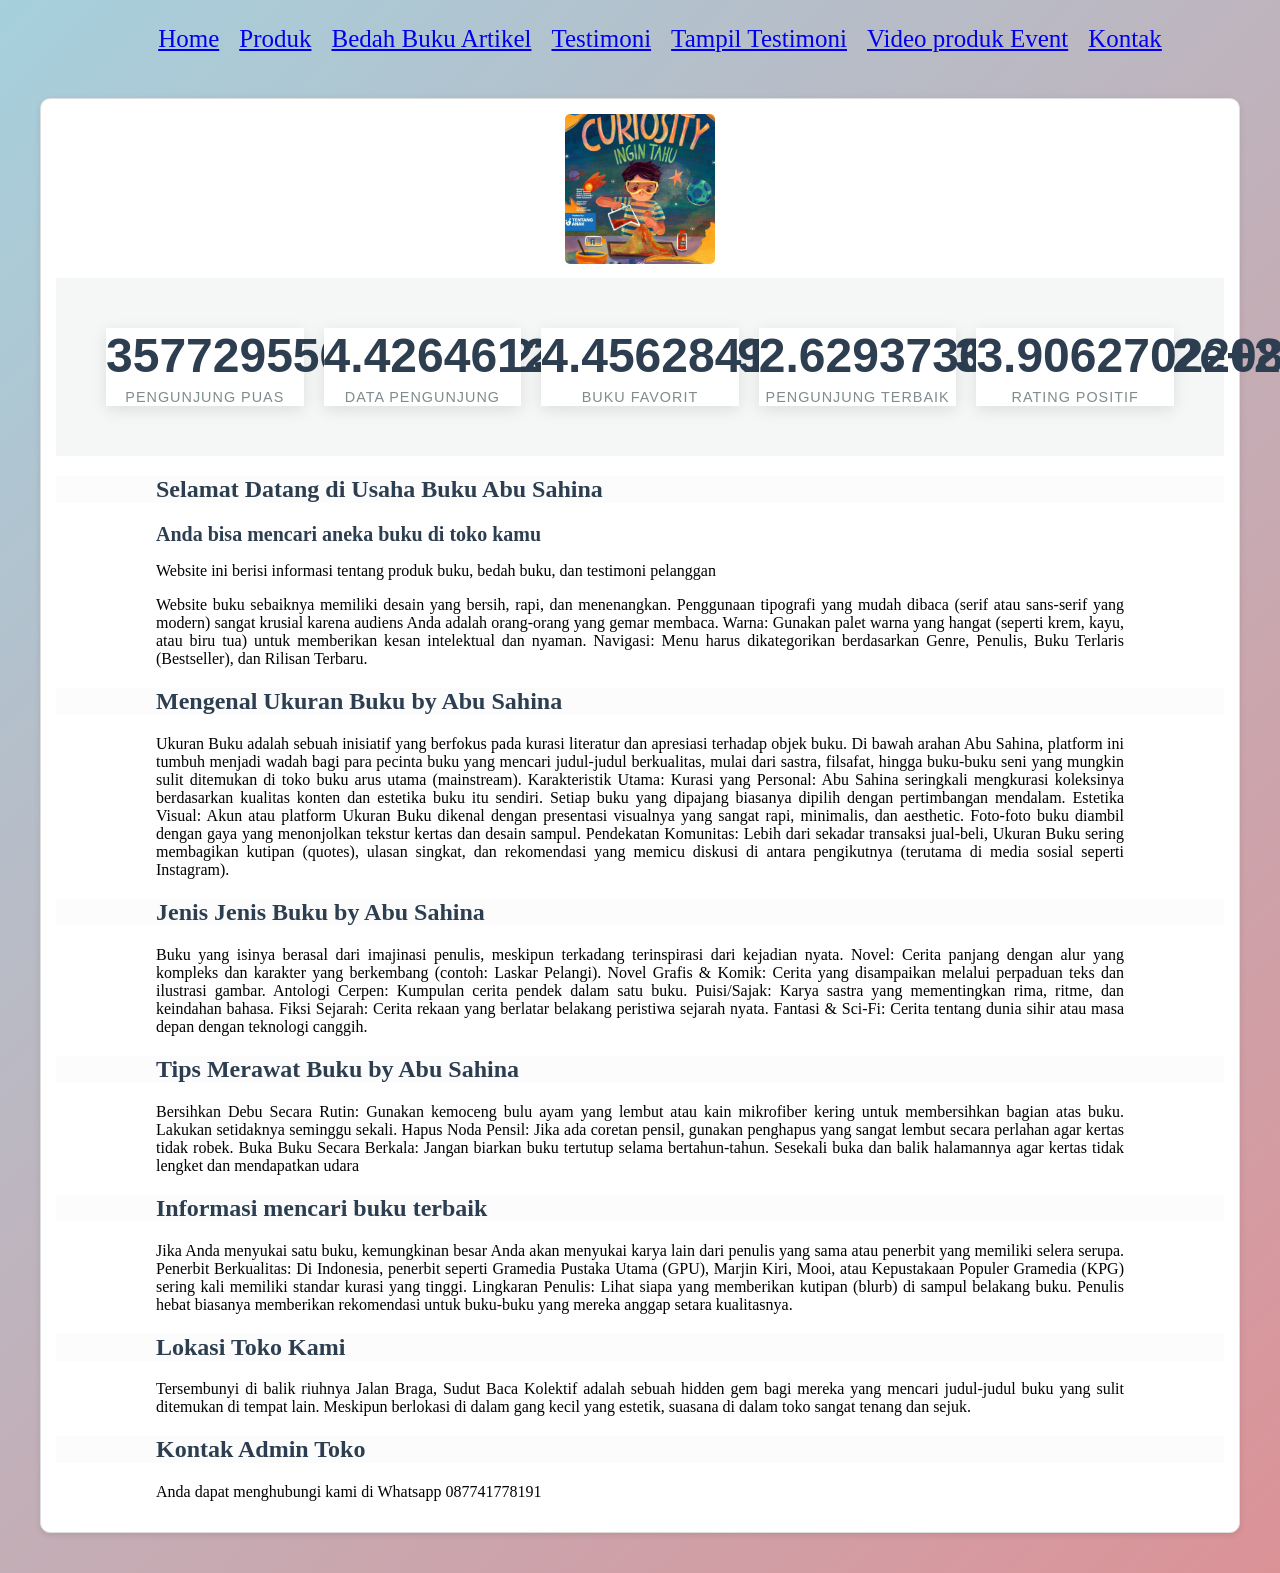
<file: index.html>
<!DOCTYPE html>
<html lang="id">
<head>
  <meta charset="UTF-8">
  <meta name="viewport" content="width=device-width, initial-scale=1.0">
  <title>Profile Usaha Buku Abu Sahina</title>
  <link rel="stylesheet" href="style.css"/>
   <nav class="navbar">
  <ul>
    <li><a href="index.html">Home</a></li>
    <li><a href="produk.html">Produk</a></li>
    <li><a href="Bedah Buku Artikel.html">Bedah Buku Artikel</a></li>
     <li><a href="Testimoni.html">Testimoni</a></li>
      <li><a href="Tampil Testimoni.html">Tampil Testimoni</a></li>
      <li><a href="Video Produk Event.html">Video produk Event</a></li>
      <li><a href="Kontak.html">Kontak</a></li>
  </nav>
</head>
</body>
    <section class="daftar-produk">
  <div class="produk">
  <img src="Image/gambar umum.jpg">  
    </body>

     
 <div class="container">
  <div class="stat-card">
    <span class="counter" data-target="80088706686468970879">0</span>
    <span class="label">Pengunjung Puas</span>
  </div>

  <div class="stat-card">
    <span class="counter" data-target="9909987766543211223345677">0</span>
    <span class="label">Data Pengunjung</span>
  </div>

  <div class="stat-card">
    <span class="counter" data-target="997675554644498989797686">0</span>
    <span class="label">Buku Favorit</span>
  </div>

  <div class="stat-card">
    <span class="counter" data-target="58866574664553422442353465668">0</span>
    <span class="label">Pengunjung Terbaik</span>
  </div>

  <div class="stat-card">
    <span class="counter" data-target="887788686557646464454647575">0</span>
    <span class="label">Rating Positif</span>
  </div>
</div>
<script>
  const counters = document.querySelectorAll('.counter');
  
  counters.forEach(counter => {
    const updateCount = () => {
      const target = +counter.getAttribute('data-target');
      const count = +counter.innerText;
      
      // Mengatur durasi animasi agar halus
      const speed = 150; 
      const increment = target / speed;

      if (count < target) {
        counter.innerText = Math.ceil(count + increment);
        setTimeout(updateCount, 15);
      } else {
        counter.innerText = target;
      }
    };

    updateCount();
  });
</script>

    <h1>Selamat Datang di Usaha Buku Abu Sahina</h1>
    <h2>Anda bisa mencari aneka buku di toko kamu</h2>
    <p>Website ini berisi informasi tentang produk buku, bedah
buku, dan testimoni pelanggan</p>
<p>Website buku sebaiknya memiliki desain yang bersih, rapi, dan menenangkan. Penggunaan tipografi yang mudah dibaca (serif atau sans-serif yang modern) sangat krusial karena audiens Anda adalah orang-orang yang gemar membaca.
Warna: Gunakan palet warna yang hangat (seperti krem, kayu, atau biru tua) untuk memberikan kesan intelektual dan nyaman.
Navigasi: Menu harus dikategorikan berdasarkan Genre, Penulis, Buku Terlaris (Bestseller), dan Rilisan Terbaru.</p>

<h1>Mengenal Ukuran Buku by Abu Sahina</h1>
<p>Ukuran Buku adalah sebuah inisiatif yang berfokus pada kurasi literatur dan apresiasi terhadap objek buku. Di bawah arahan Abu Sahina, platform ini tumbuh menjadi wadah bagi para pecinta buku yang mencari judul-judul berkualitas, mulai dari sastra, filsafat, hingga buku-buku seni yang mungkin sulit ditemukan di toko buku arus utama (mainstream).
Karakteristik Utama:
Kurasi yang Personal: Abu Sahina seringkali mengkurasi koleksinya berdasarkan kualitas konten dan estetika buku itu sendiri. Setiap buku yang dipajang biasanya dipilih dengan pertimbangan mendalam.
Estetika Visual: Akun atau platform Ukuran Buku dikenal dengan presentasi visualnya yang sangat rapi, minimalis, dan aesthetic. Foto-foto buku diambil dengan gaya yang menonjolkan tekstur kertas dan desain sampul.
Pendekatan Komunitas: Lebih dari sekadar transaksi jual-beli, Ukuran Buku sering membagikan kutipan (quotes), ulasan singkat, dan rekomendasi yang memicu diskusi di antara pengikutnya (terutama di media sosial seperti Instagram).</p>
<h1>Jenis Jenis Buku by Abu Sahina</h1>
<p>Buku yang isinya berasal dari imajinasi penulis, meskipun terkadang terinspirasi dari kejadian nyata.
Novel: Cerita panjang dengan alur yang kompleks dan karakter yang berkembang (contoh: Laskar Pelangi).
Novel Grafis & Komik: Cerita yang disampaikan melalui perpaduan teks dan ilustrasi gambar.
Antologi Cerpen: Kumpulan cerita pendek dalam satu buku.
Puisi/Sajak: Karya sastra yang mementingkan rima, ritme, dan keindahan bahasa.
Fiksi Sejarah: Cerita rekaan yang berlatar belakang peristiwa sejarah nyata.
Fantasi & Sci-Fi: Cerita tentang dunia sihir atau masa depan dengan teknologi canggih.</p>
<h1>Tips Merawat Buku by Abu Sahina</h1>
<p>Bersihkan Debu Secara Rutin: Gunakan kemoceng bulu ayam yang lembut atau kain mikrofiber kering untuk membersihkan bagian atas buku. Lakukan setidaknya seminggu sekali.
Hapus Noda Pensil: Jika ada coretan pensil, gunakan penghapus yang sangat lembut secara perlahan agar kertas tidak robek.
Buka Buku Secara Berkala: Jangan biarkan buku tertutup selama bertahun-tahun. Sesekali buka dan balik halamannya agar kertas tidak lengket dan mendapatkan udara</p>
<H1>Informasi mencari buku terbaik </H1>
<p>Jika Anda menyukai satu buku, kemungkinan besar Anda akan menyukai karya lain dari penulis yang sama atau penerbit yang memiliki selera serupa.
Penerbit Berkualitas: Di Indonesia, penerbit seperti Gramedia Pustaka Utama (GPU), Marjin Kiri, Mooi, atau Kepustakaan Populer Gramedia (KPG) sering kali memiliki standar kurasi yang tinggi.
Lingkaran Penulis: Lihat siapa yang memberikan kutipan (blurb) di sampul belakang buku. Penulis hebat biasanya memberikan rekomendasi untuk buku-buku yang mereka anggap setara kualitasnya.</p>
<h1>Lokasi Toko Kami</h1>
<p>Tersembunyi di balik riuhnya Jalan Braga, Sudut Baca Kolektif adalah sebuah hidden gem bagi mereka yang mencari judul-judul buku yang sulit ditemukan di tempat lain. Meskipun berlokasi di dalam gang kecil yang estetik, suasana di dalam toko sangat tenang dan sejuk.</p>
<h1>Kontak Admin Toko</h1>
<p>Anda dapat menghubungi kami di Whatsapp 087741778191</p>
</body>
</html>
</file>
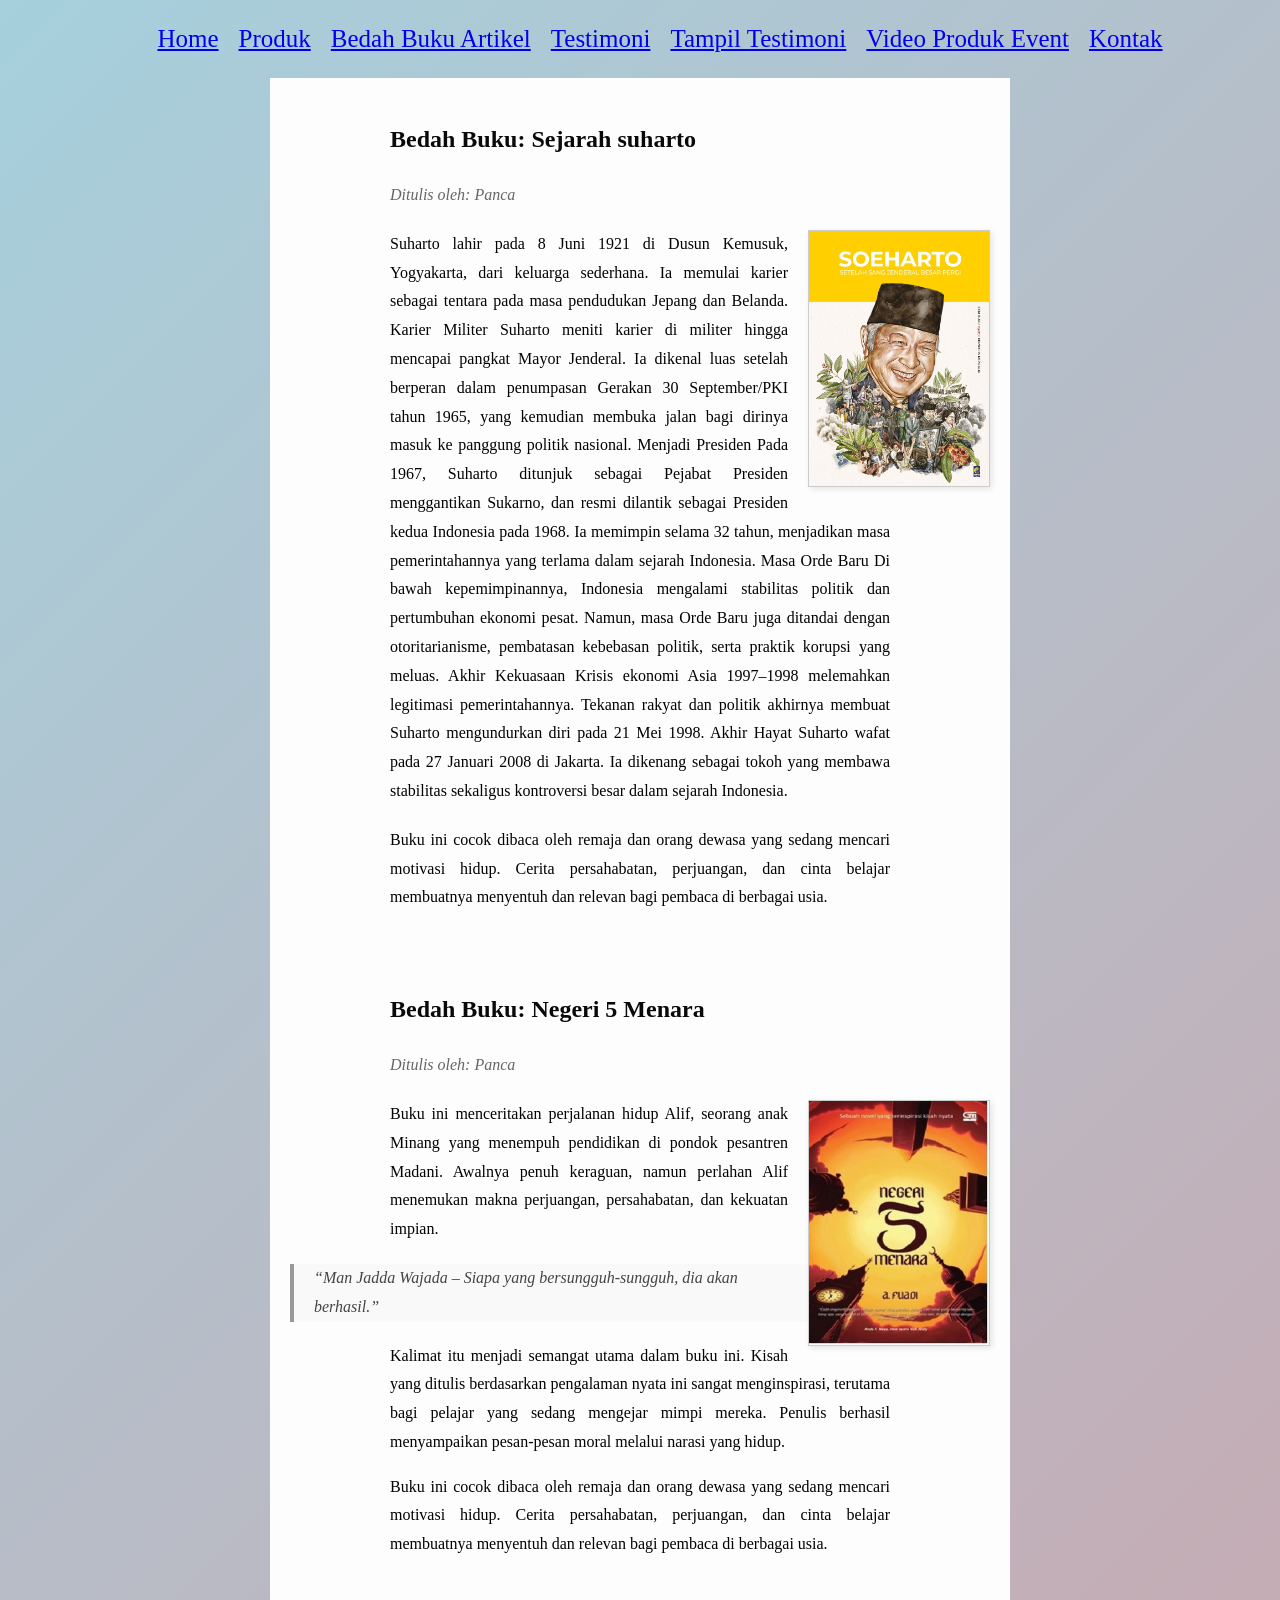
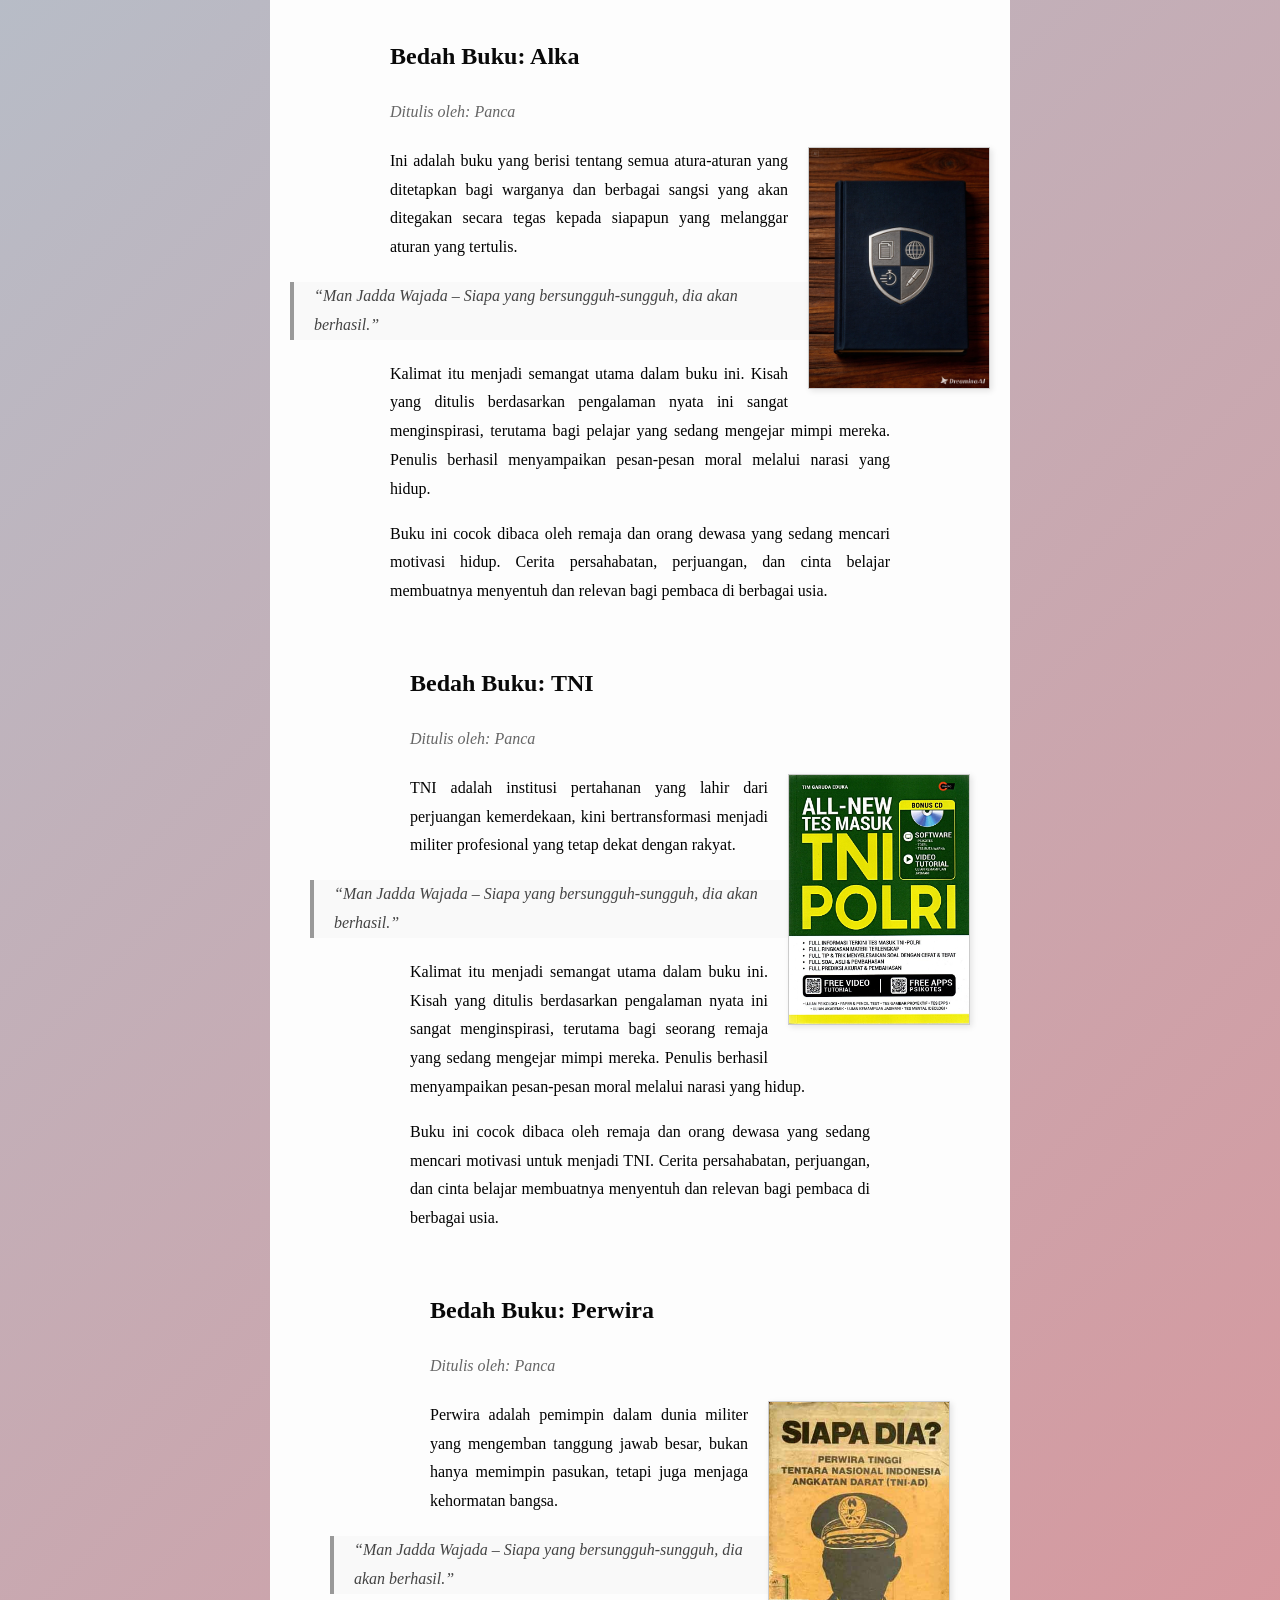
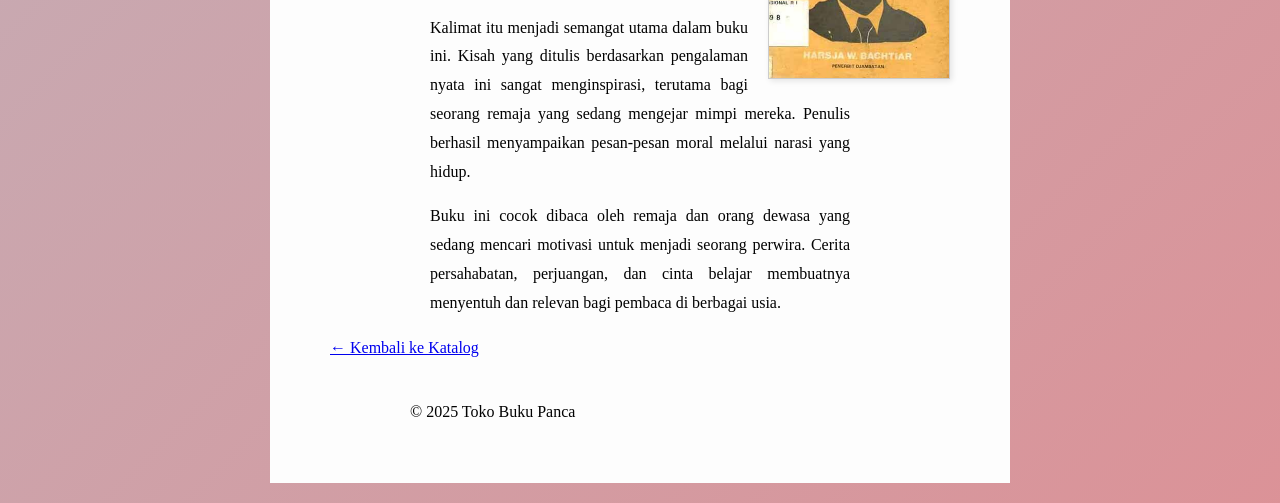
<file: Bedah Buku Artikel.html>
<!DOCTYPE html>
<html lang="id">
<head>
<meta charset="UTF-8">
<meta name="viewport" content="width=device-width, initial-scale=1.0">
<title>Profile Usaha Buku Panca</title>
<link rel ="stylesheet" href ="style.css"/>
<nav class="navbar">
<ul>
<li><a href="index.html">Home</a></li>
<li><a href="produk.html">Produk</a></li>
<li><a href="Bedah Buku Artikel.html">Bedah Buku Artikel</a></li>
<li><a href="Testimoni.html">Testimoni</a></li>
<li><a href="Tampil Testimoni.html">Tampil Testimoni</a></li>
<li><a href="Video Produk Event.html">Video Produk Event</a></li>
<li><a href="Kontak.html">Kontak</a></li>
</ul>
</nav>
</head>
    <body><main class="artikel">
    <h2>Bedah Buku: Sejarah suharto</h2>
    <p class="penulis">Ditulis oleh: Panca</p>

    <img src="Image/suharto.jpg" alt="Sampul Negeri 5 Menara" class="sampul">

    <p>
      Suharto lahir pada 8 Juni 1921 di Dusun Kemusuk, Yogyakarta, dari keluarga sederhana. Ia memulai karier sebagai tentara pada masa pendudukan Jepang dan Belanda.
Karier Militer
Suharto meniti karier di militer hingga mencapai pangkat Mayor Jenderal. Ia dikenal luas setelah berperan dalam penumpasan Gerakan 30 September/PKI tahun 1965, yang kemudian membuka jalan bagi dirinya masuk ke panggung politik nasional.
Menjadi Presiden
Pada 1967, Suharto ditunjuk sebagai Pejabat Presiden menggantikan Sukarno, dan resmi dilantik sebagai Presiden kedua Indonesia pada 1968. Ia memimpin selama 32 tahun, menjadikan masa pemerintahannya yang terlama dalam sejarah Indonesia.
Masa Orde Baru
Di bawah kepemimpinannya, Indonesia mengalami stabilitas politik dan pertumbuhan ekonomi pesat. Namun, masa Orde Baru juga ditandai dengan otoritarianisme, pembatasan kebebasan politik, serta praktik korupsi yang meluas.
Akhir Kekuasaan
Krisis ekonomi Asia 1997–1998 melemahkan legitimasi pemerintahannya. Tekanan rakyat dan politik akhirnya membuat Suharto mengundurkan diri pada 21 Mei 1998.
Akhir Hayat
Suharto wafat pada 27 Januari 2008 di Jakarta. Ia dikenang sebagai tokoh yang membawa stabilitas sekaligus kontroversi besar dalam sejarah Indonesia.

    </p>

    <blockquote>
  
    </blockquote>

    <p>
      
    </p>

    <p>
      Buku ini cocok dibaca oleh remaja dan orang dewasa yang sedang mencari motivasi hidup. Cerita persahabatan, perjuangan, dan cinta belajar
      membuatnya menyentuh dan relevan bagi pembaca di berbagai usia.
    </p>

  </main>

  <main class="artikel">
    <h2>Bedah Buku: Negeri 5 Menara</h2>
    <p class="penulis">Ditulis oleh: Panca</p>

    <img src="Image/Buku 5 Menara.jpg" alt="Sampul Negeri 5 Menara" class="sampul">

    <p>
      Buku ini menceritakan perjalanan hidup Alif, seorang anak Minang yang menempuh pendidikan di pondok pesantren Madani. 
      Awalnya penuh keraguan, namun perlahan Alif menemukan makna perjuangan, persahabatan, dan kekuatan impian.
    </p>

    <blockquote>
      “Man Jadda Wajada – Siapa yang bersungguh-sungguh, dia akan berhasil.”
    </blockquote>

    <p>
      Kalimat itu menjadi semangat utama dalam buku ini. Kisah yang ditulis berdasarkan pengalaman nyata ini sangat menginspirasi, 
      terutama bagi pelajar yang sedang mengejar mimpi mereka. Penulis berhasil menyampaikan pesan-pesan moral melalui narasi yang hidup.
    </p>

    <p>
      Buku ini cocok dibaca oleh remaja dan orang dewasa yang sedang mencari motivasi hidup. Cerita persahabatan, perjuangan, dan cinta belajar
      membuatnya menyentuh dan relevan bagi pembaca di berbagai usia.
    </p>

  </main>
  <main class="artikel">
    <h2>Bedah Buku: Alka</h2>
    <p class="penulis">Ditulis oleh: Panca</p>

    <img src="Image/buku alka.jpeg" alt="Buku Alkautsariun" class="sampul">

    <p>
      Ini adalah buku yang berisi tentang semua atura-aturan yang ditetapkan bagi warganya
      dan berbagai sangsi yang akan ditegakan secara tegas kepada siapapun yang melanggar aturan yang tertulis.
    </p>

    <blockquote>
      “Man Jadda Wajada – Siapa yang bersungguh-sungguh, dia akan berhasil.”
    </blockquote>

    <p>
      Kalimat itu menjadi semangat utama dalam buku ini. Kisah yang ditulis berdasarkan pengalaman nyata ini sangat menginspirasi, 
      terutama bagi pelajar yang sedang mengejar mimpi mereka. Penulis berhasil menyampaikan pesan-pesan moral melalui narasi yang hidup.
    </p>

    <p>
      Buku ini cocok dibaca oleh remaja dan orang dewasa yang sedang mencari motivasi hidup. Cerita persahabatan, perjuangan, dan cinta belajar
      membuatnya menyentuh dan relevan bagi pembaca di berbagai usia.
    </p>


    <main class="artikel">
    <h2>Bedah Buku: TNI</h2>
    <p class="penulis">Ditulis oleh: Panca</p>

    <img src="Image/ALL-NEW-TES-MASUK-TNI-POLRI-PLUS-CD.jpg" alt="Sampul Negeri 5 Menara" class="sampul">

    <p>
     TNI adalah institusi pertahanan yang lahir dari perjuangan kemerdekaan, kini bertransformasi menjadi militer profesional yang tetap dekat dengan rakyat.</p>

    <blockquote>
      “Man Jadda Wajada – Siapa yang bersungguh-sungguh, dia akan berhasil.”
    </blockquote>

    <p>
      Kalimat itu menjadi semangat utama dalam buku ini. Kisah yang ditulis berdasarkan pengalaman nyata ini sangat menginspirasi, 
      terutama bagi seorang remaja yang sedang mengejar mimpi mereka. Penulis berhasil menyampaikan pesan-pesan moral melalui narasi yang hidup.
    </p>

    <p>
      Buku ini cocok dibaca oleh remaja dan orang dewasa yang sedang mencari motivasi untuk menjadi TNI. Cerita persahabatan, perjuangan, dan cinta belajar
      membuatnya menyentuh dan relevan bagi pembaca di berbagai usia.
    </p>


 <main class="artikel">
    <h2>Bedah Buku: Perwira</h2>
    <p class="penulis">Ditulis oleh: Panca</p>

    <img src="Image/perwira.jpg" alt="Sampul Negeri 5 Menara" class="sampul">

    <p>
     Perwira adalah pemimpin dalam dunia militer yang mengemban tanggung jawab besar, bukan hanya memimpin pasukan, tetapi juga menjaga kehormatan bangsa.</p>

    <blockquote>
      “Man Jadda Wajada – Siapa yang bersungguh-sungguh, dia akan berhasil.”
    </blockquote>

    <p>
      Kalimat itu menjadi semangat utama dalam buku ini. Kisah yang ditulis berdasarkan pengalaman nyata ini sangat menginspirasi, 
      terutama bagi seorang remaja yang sedang mengejar mimpi mereka. Penulis berhasil menyampaikan pesan-pesan moral melalui narasi yang hidup.
    </p>

    <p>
      Buku ini cocok dibaca oleh remaja dan orang dewasa yang sedang mencari motivasi untuk menjadi seorang perwira. Cerita persahabatan, perjuangan, dan cinta belajar
      membuatnya menyentuh dan relevan bagi pembaca di berbagai usia.
    </p>


    <a href="produk.html" class="btn-kembali">← Kembali ke Katalog</a>
  </main>
  <footer>
    <p>&copy; 2025 Toko Buku Panca</p>
  </footer>
</body>
</file>
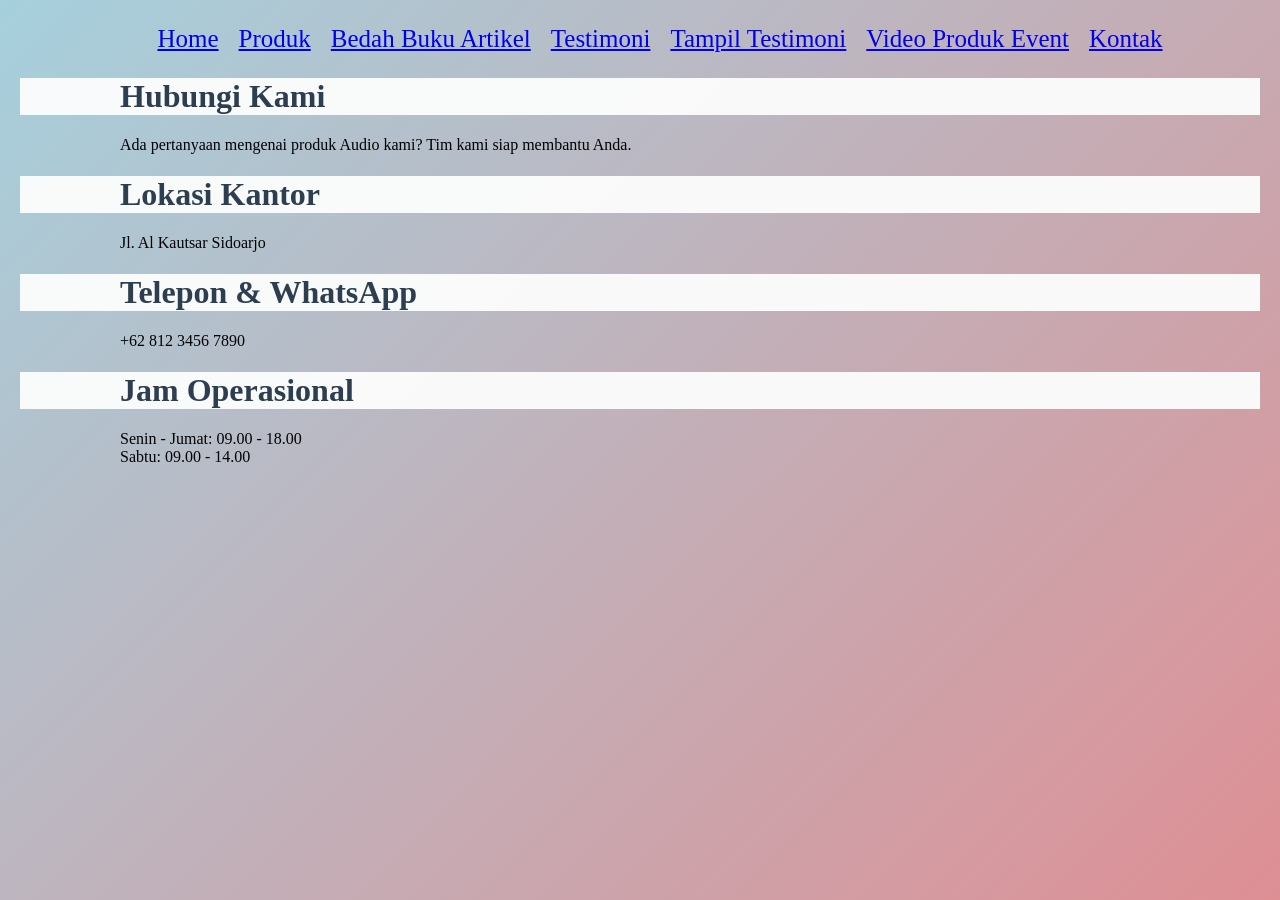
<file: Kontak.html>
<!DOCTYPE html>
<html lang="id">
<head>
<meta charset="UTF-8">
<meta name="viewport" content="width=device-width, initial-scale=1.0">
<title>Profile Usaha Buku panca</title>
<link rel ="stylesheet" href ="style.css"/>
<nav class="navbar">
  <ul>
    <li><a href="index.html">Home</a></li>
    <li><a href="Produk.html">Produk</a></li>
       <li><a href="Bedah Buku Artikel.html">Bedah Buku Artikel</a></li>
       <li><a href="Testimoni.html">Testimoni</a></li>
       <li><a href="Tampil Testimoni.html">Tampil Testimoni</a></li>
       <li><a href="Video Produk Event.html">Video Produk Event</a></li>
       <li><a href="Kontak.html">Kontak</a></li>
  </ul>
</nav>
</head>
<body>
    <div class="contact-wrapper">
    <div class="contact-header">
        <h1>Hubungi Kami</h1>
        <p>Ada pertanyaan mengenai produk Audio kami? Tim kami siap membantu Anda.</p>
    </div>

    <div class="contact-grid">
        <div class="info-side">
            <div class="info-box">
                <i class="fas fa-location-dot"></i>
                <div>
                    <h1>Lokasi Kantor</h1>
                    <p>Jl. Al Kautsar Sidoarjo</p>
                </div>
            </div>

            <div class="info-box">
                <i class="fas fa-phone"></i>
                <div>
                    <h1>Telepon & WhatsApp</h1>
                    <p>+62 812 3456 7890</p>
                </div>
            </div>

            <div class="info-box">
                <i class="fas fa-clock"></i>
                <div>
                    <h1>Jam Operasional</h1>
                    <p>Senin - Jumat: 09.00 - 18.00<br>Sabtu: 09.00 - 14.00</p>
                </div>
            </div>


        </div>

    <div class="map-container">
        <iframe src="https://www.google.com/maps/embed?pb=!1m18!1m12!1m3!1d3957.1472856424264!2d112.6455903748651!3d-7.38754789262208!2m3!1f0!2f0!3f0!3m2!1i1024!2i768!4f13.1!3m3!1m2!1s0x2dd7e2f40676d005%3A0x26e010ff086e0f22!2sPesantren%20Al%20Kautsar%20Sidoarjo!5e0!3m2!1sid!2sid!4v1709360000000!5m2!1sid!2sid"width="100%" height="300" style="border:0;" allowfullscreen="" loading="lazy"></iframe>
    </div>
</div>
</body>
</file>
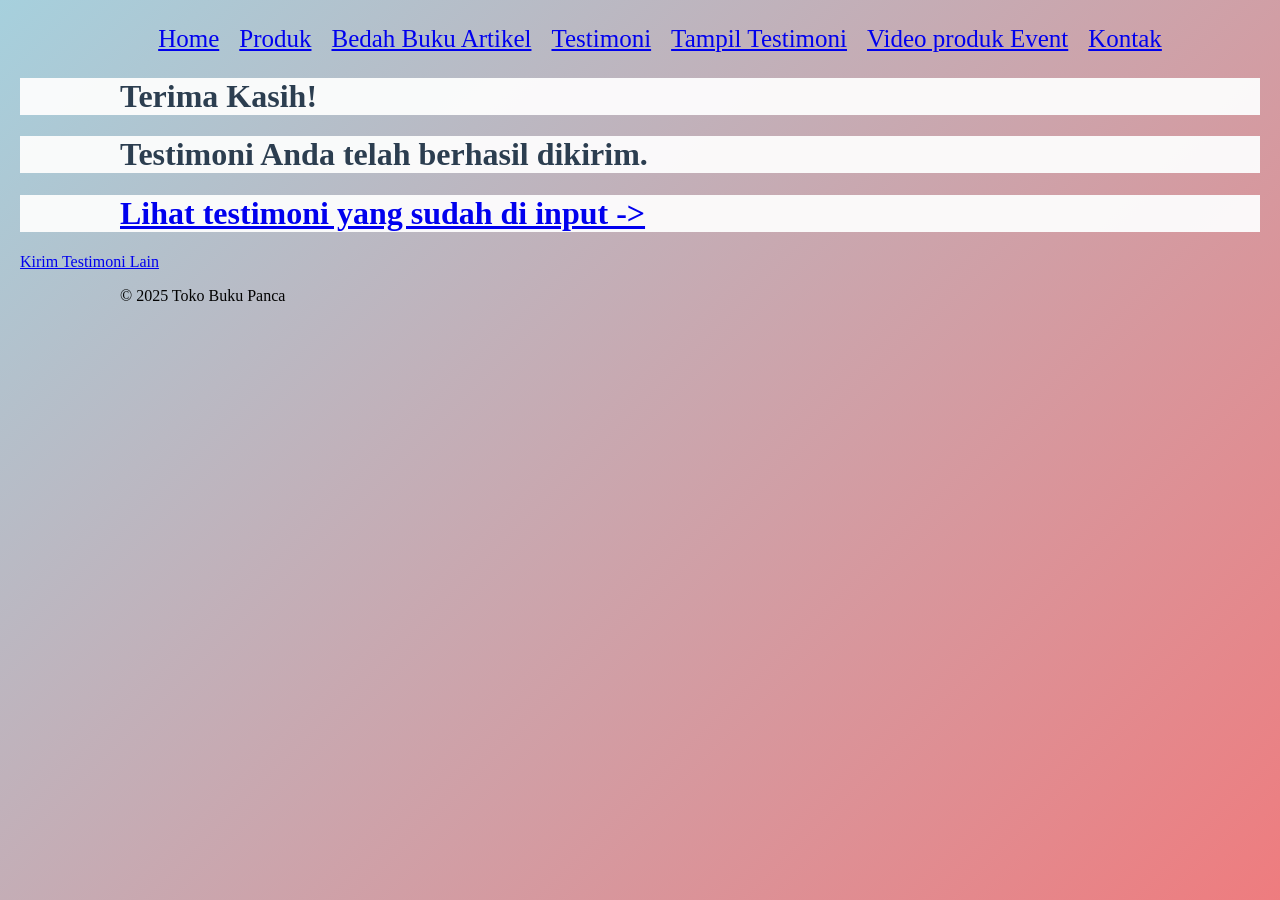
<file: Proses Testimoni.html>
<!DOCTYPE html>
<html lang="id">
<head>
<meta charset="UTF-8">
<meta name="viewport" content="width=device-width, initial-scale=1.0">
<title>Profile Usaha Buku Abu sahina</title>
<link rel ="stylesheet" href ="style.css"/>
<nav class="navbar">
  <ul>
    <li><a href="index.html">Home</a></li>
    <li><a href="Produk.html">Produk</a></li>
       <li><a href="Bedah Buku Artikel.html">Bedah Buku Artikel</a></li>
       <li><a href="Testimoni.html">Testimoni</a></li>
       <li><a href="Tampil Testimoni.html">Tampil Testimoni</a></li>
 <li><a href="Video Produk Event.html">Video produk Event</a></li>
      <li><a href="Kontak.html">Kontak</a></li> </ul>
</nav>
</head>
<body>
    <main class="konfirmasi"> 
<h1>Terima Kasih!</h1> 
<h1> Testimoni Anda telah berhasil dikirim.</h1> 
<h1><a href="Tampil Testimoni.html">Lihat testimoni 
yang sudah di input -> </a></h1> 
<section class="testimoni-terkirim"></section> 
<a href="testimoni.html">Kirim Testimoni Lain</a> 
</main> 
<footer> 
<p>&copy; 2025 Toko Buku Panca</p> 
</footer> 
</body>
</file>
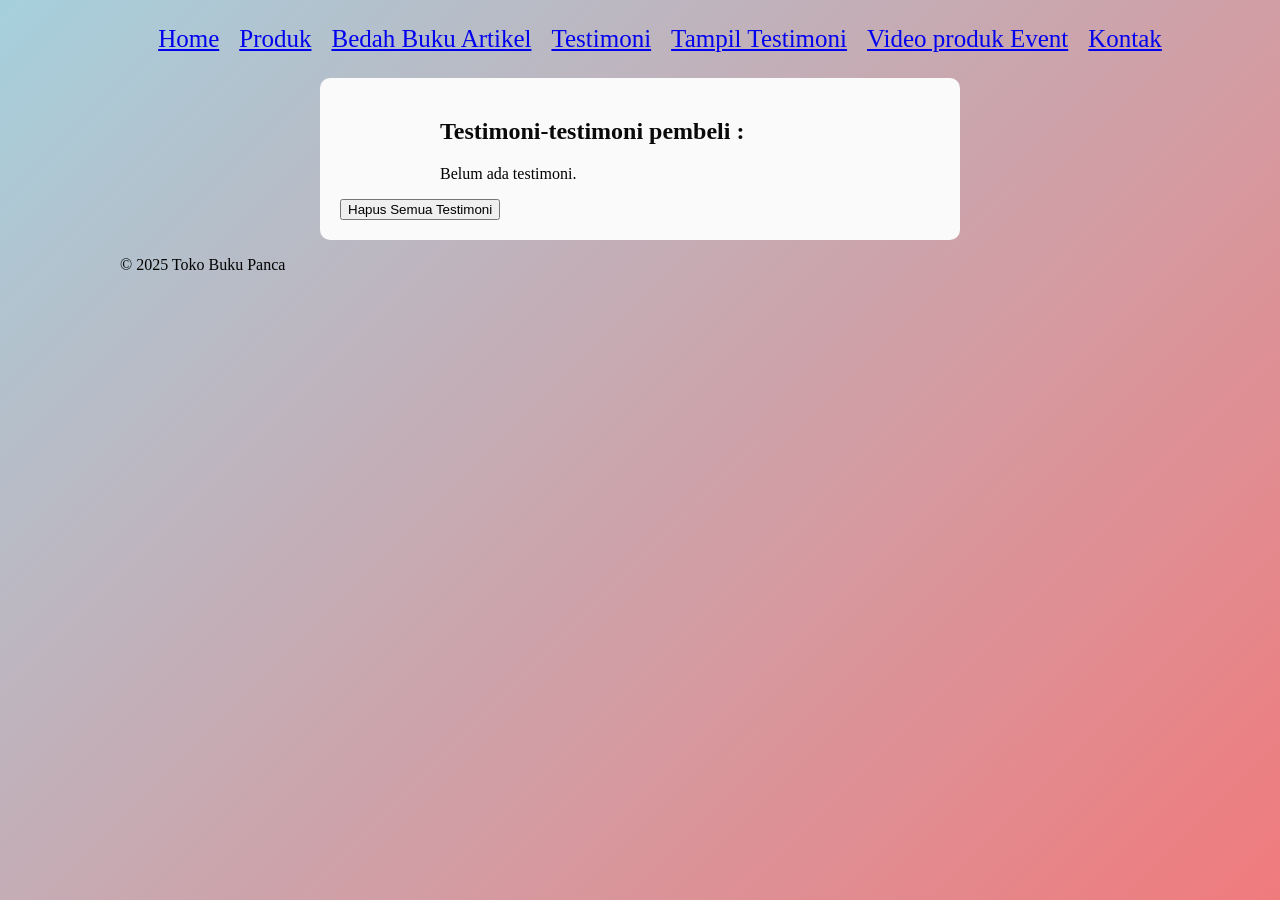
<file: Tampil Testimoni.html>
<!DOCTYPE html>
<html lang="id">
<head>
  <meta charset="UTF-8">
  <meta name="viewport" content="width=device-width, initial-scale=1.0">
  <title>Profile Usaha Buku Abu Sahina</title>
  <link rel="stylesheet" href="style.css"/>
   <nav class="navbar">
  <ul>
    <li><a href="index.html">Home</a></li>
    <li><a href="produk.html">Produk</a></li>
    <li><a href="Bedah Buku Artikel.html">Bedah Buku Artikel</a></li>
     <li><a href="Testimoni.html">Testimoni</a></li>
      <li><a href="Tampil Testimoni.html">Tampil Testimoni</a></li>
      <li><a href="Video Produk Event.html">Video produk Event</a></li>
      <li><a href="Kontak.html">Kontak</a></li>
  </nav>
</head>
<body>
<main class="formulir">
    <h2>Testimoni-testimoni pembeli :</h2>
    <div id="daftarTestimoni"></div>
    <button id="hapusSemua">Hapus Semua Testimoni</button>
  </div>

    <section>
    <div id="daftarTestimoni"></div>
    </section>
  </main>

  <footer>
    <p>&copy; 2025 Toko Buku Panca</p>
  </footer>

   <script>
    const container = document.getElementById('daftarTestimoni');
    const testimoniList = JSON.parse(localStorage.getItem('testimoniList')) || [];

    if (testimoniList.length === 0) {
      container.innerHTML = "<p>Belum ada testimoni.</p>";
    } else {
      testimoniList.forEach((t, i) => {
        const el = document.createElement('div');
        el.className = 'testimoni-box';
        el.innerHTML = `
          <p><strong>Nama:</strong> ${t.nama}</p>
          <p><strong>Email:</strong> ${t.email}</p>
          <p><strong>Pesan:</strong> ${t.pesan}</p>
        `;
        container.appendChild(el);
      });
    }


      document.getElementById("hapusSemua").addEventListener("click", function() {
      const konfirmasi = confirm("Apakah Anda yakin ingin menghapus semua testimoni?");
      if (konfirmasi) {
        localStorage.removeItem("testimoniList");
        location.reload();
         
      }
       });
  </script>

</body>
</html>
</file>
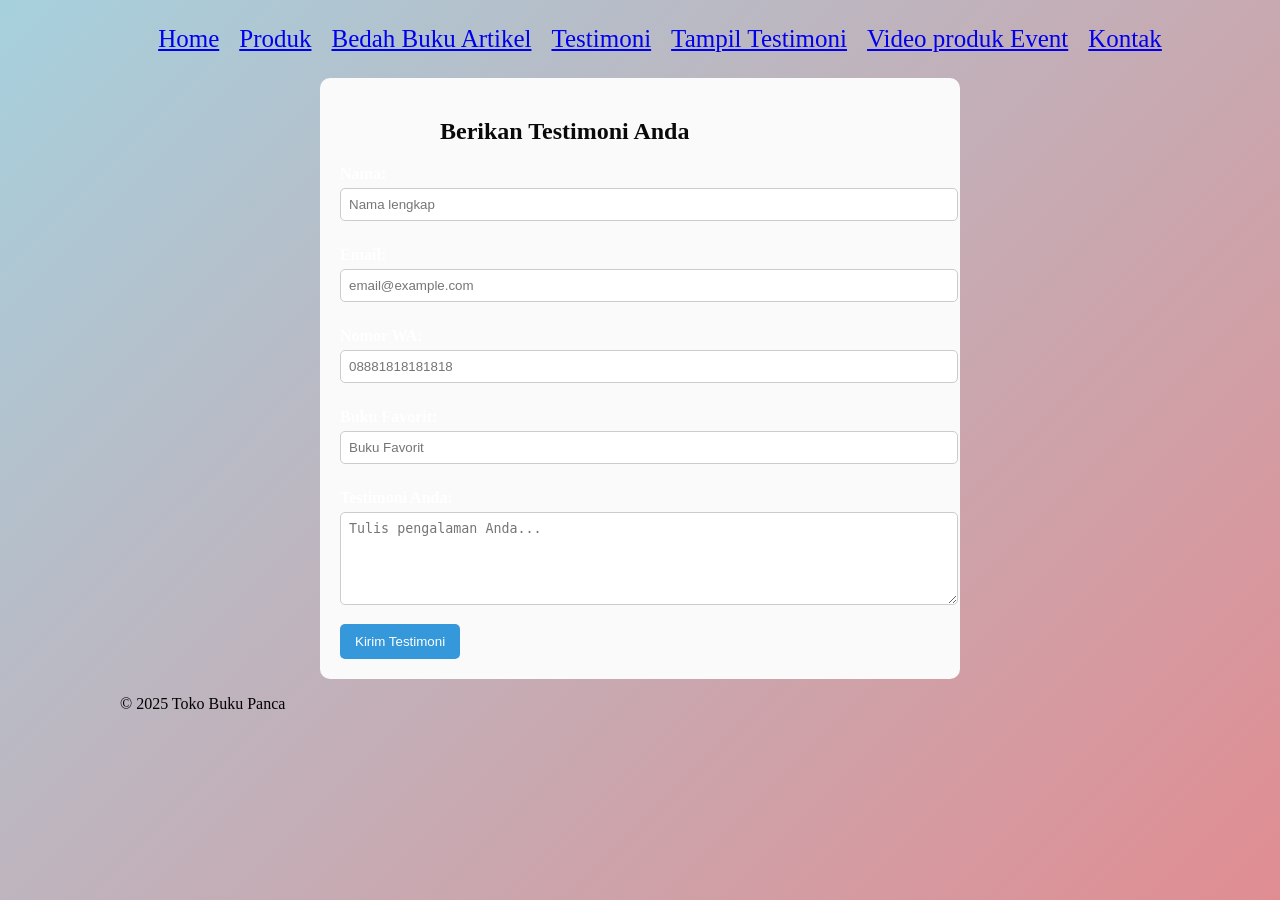
<file: Testimoni.html>
<!DOCTYPE html>
<html lang="id">
<head>
<meta charset="UTF-8">
<meta name="viewport" content="width=device-width, initial-scale=1.0">
<title>Profile Usaha Buku Abu Sahina</title>
<link rel ="stylesheet" href ="style.css"/>
<nav class="navbar">
  <ul>
    <li><a href="index.html">Home</a></li>
    <li><a href="Produk.html">Produk</a></li>
       <li><a href="Bedah Buku Artikel.html">Bedah Buku Artikel</a></li>
       <li><a href="Testimoni.html">Testimoni</a></li>
       <li><a href="Tampil Testimoni.html">Tampil Testimoni</a></li>
 <li><a href="Video Produk Event.html">Video produk Event</a></li>
      <li><a href="Kontak.html">Kontak</a></li> </ul>
</nav>
</head>
<body>
<main class="formulir">
    <h2>Berikan Testimoni Anda</h2>
    <form id="formTestimoni">
      <label for="nama">Nama:</label>
      <input type="text" id="nama" name="nama" required placeholder="Nama lengkap">

      <label for="email">Email:</label>
      <input type="email" id="email" name="email" required placeholder="email@example.com">

      <label for="Nomor Wa">Nomor WA:</label>
      <input type="Nomor Wa" id="Nomor Wa" name="Nomor Wa" required placeholder="08881818181818">

       <label for="Buku Favorit">Buku Favorit:</label>
      <input type="Buku Favorit" id="Buku Favorit" name="Buku Favorit" required placeholder="Buku Favorit">

      <label for="pesan">Testimoni Anda:</label>
      <textarea id="pesan" name="pesan" required placeholder="Tulis pengalaman Anda..." rows="5"></textarea>

      <button type="submit">Kirim Testimoni</button>
    </form>
  </main>

  <footer>
    <p>&copy; 2025 Toko Buku Panca</p>
  </footer>

  <script>
    document.getElementById('formTestimoni').addEventListener('submit', function(e) {
      e.preventDefault();

      const nama = document.getElementById('nama').value;
      const email = document.getElementById('email').value;
      const pesan = document.getElementById('pesan').value;

      const dataBaru = { nama, email, pesan };

      // Ambil list dari localStorage
      const testimoniList = JSON.parse(localStorage.getItem('testimoniList')) || [];

      // Tambahkan testimoni baru
      testimoniList.push(dataBaru);

      // Simpan kembali ke localStorage
      localStorage.setItem('testimoniList', JSON.stringify(testimoniList));

      // Arahkan ke halaman konfirmasi
      window.location.href = 'Proses Testimoni.html';
    });
  </script>

</body>
</html>
</file>
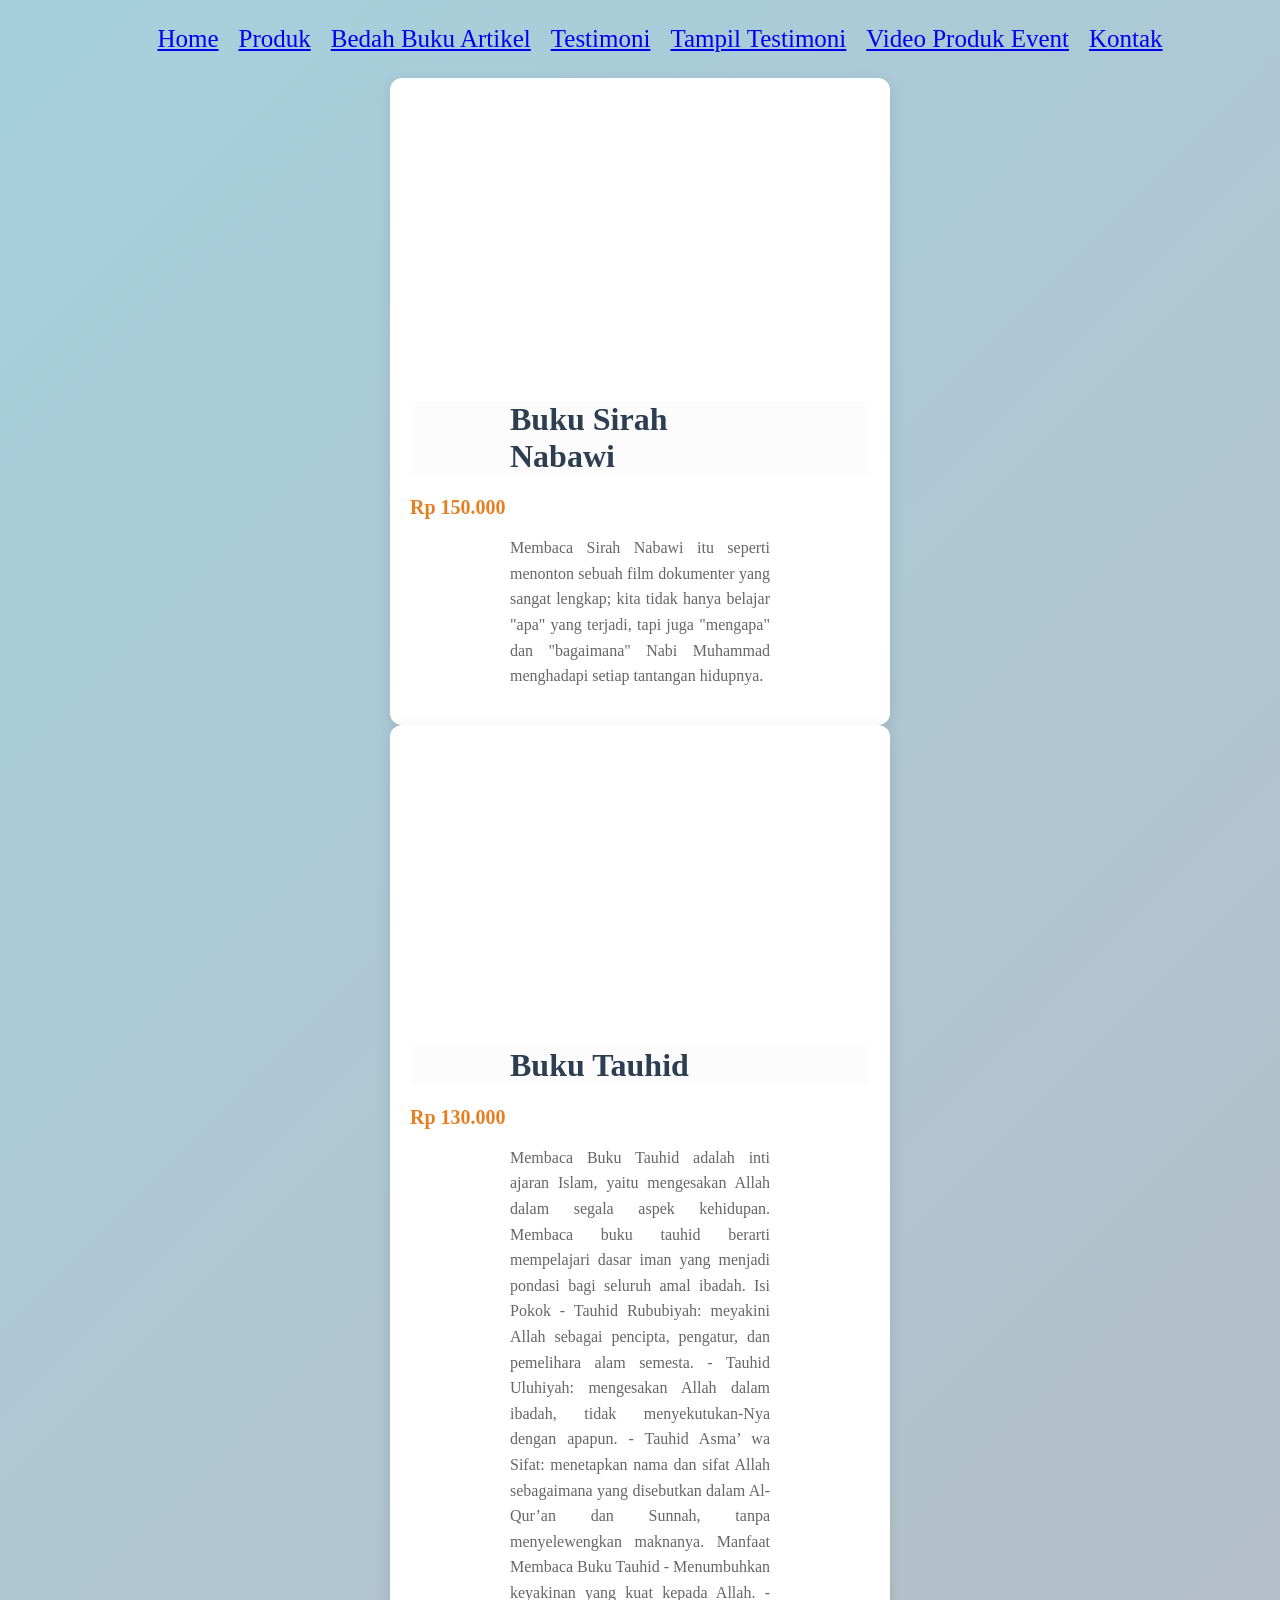
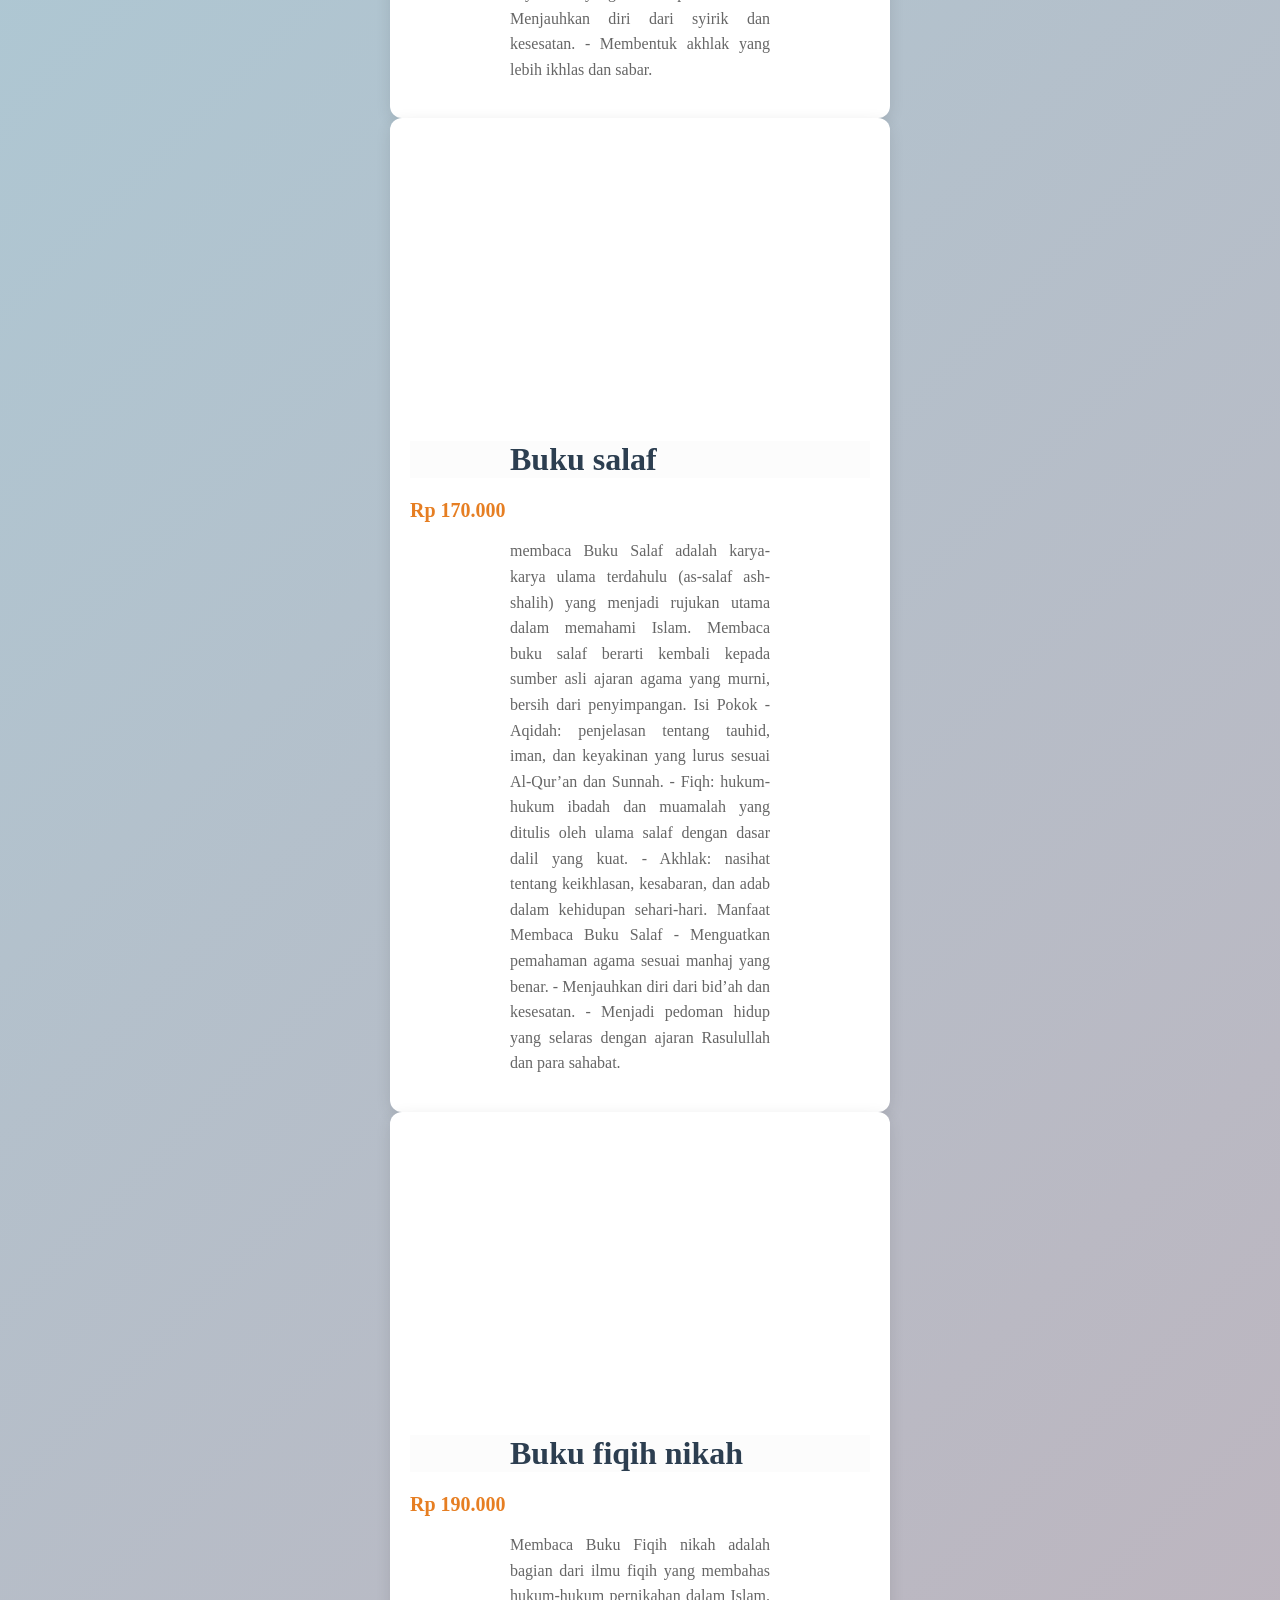
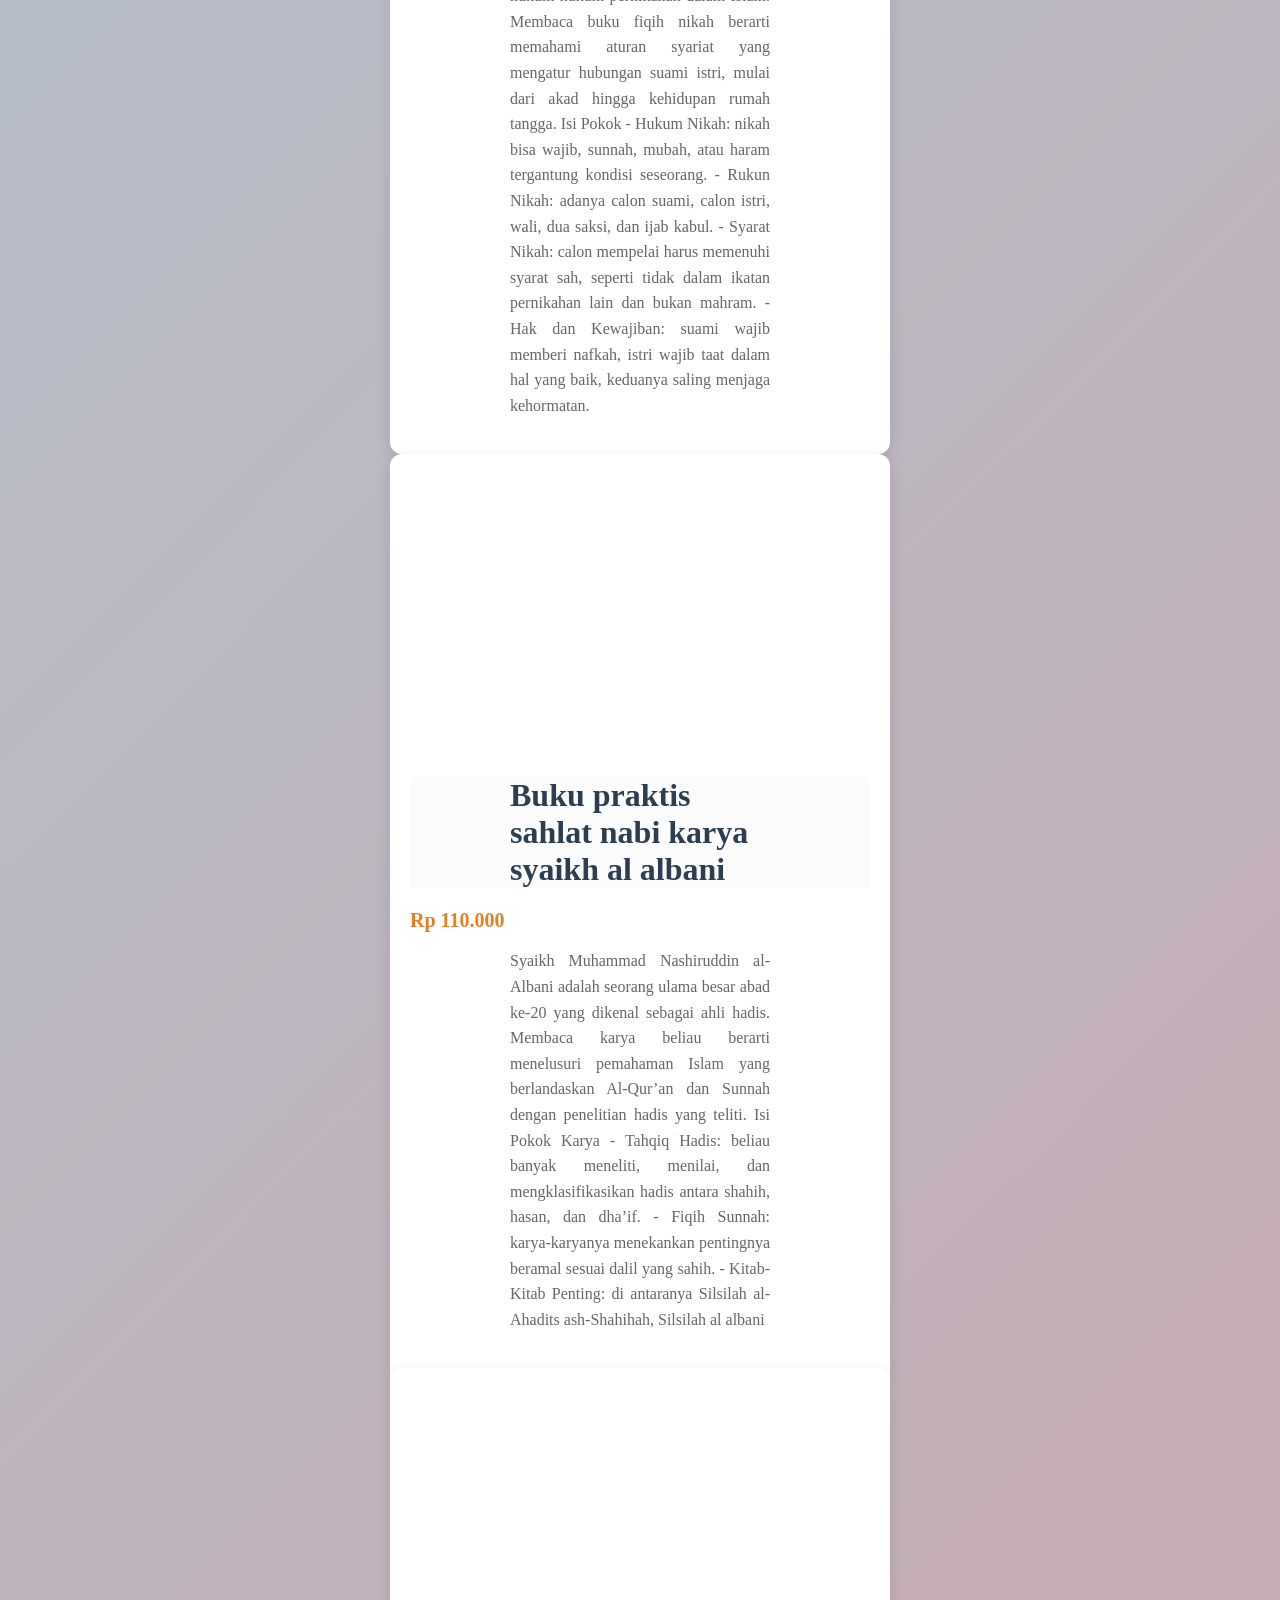
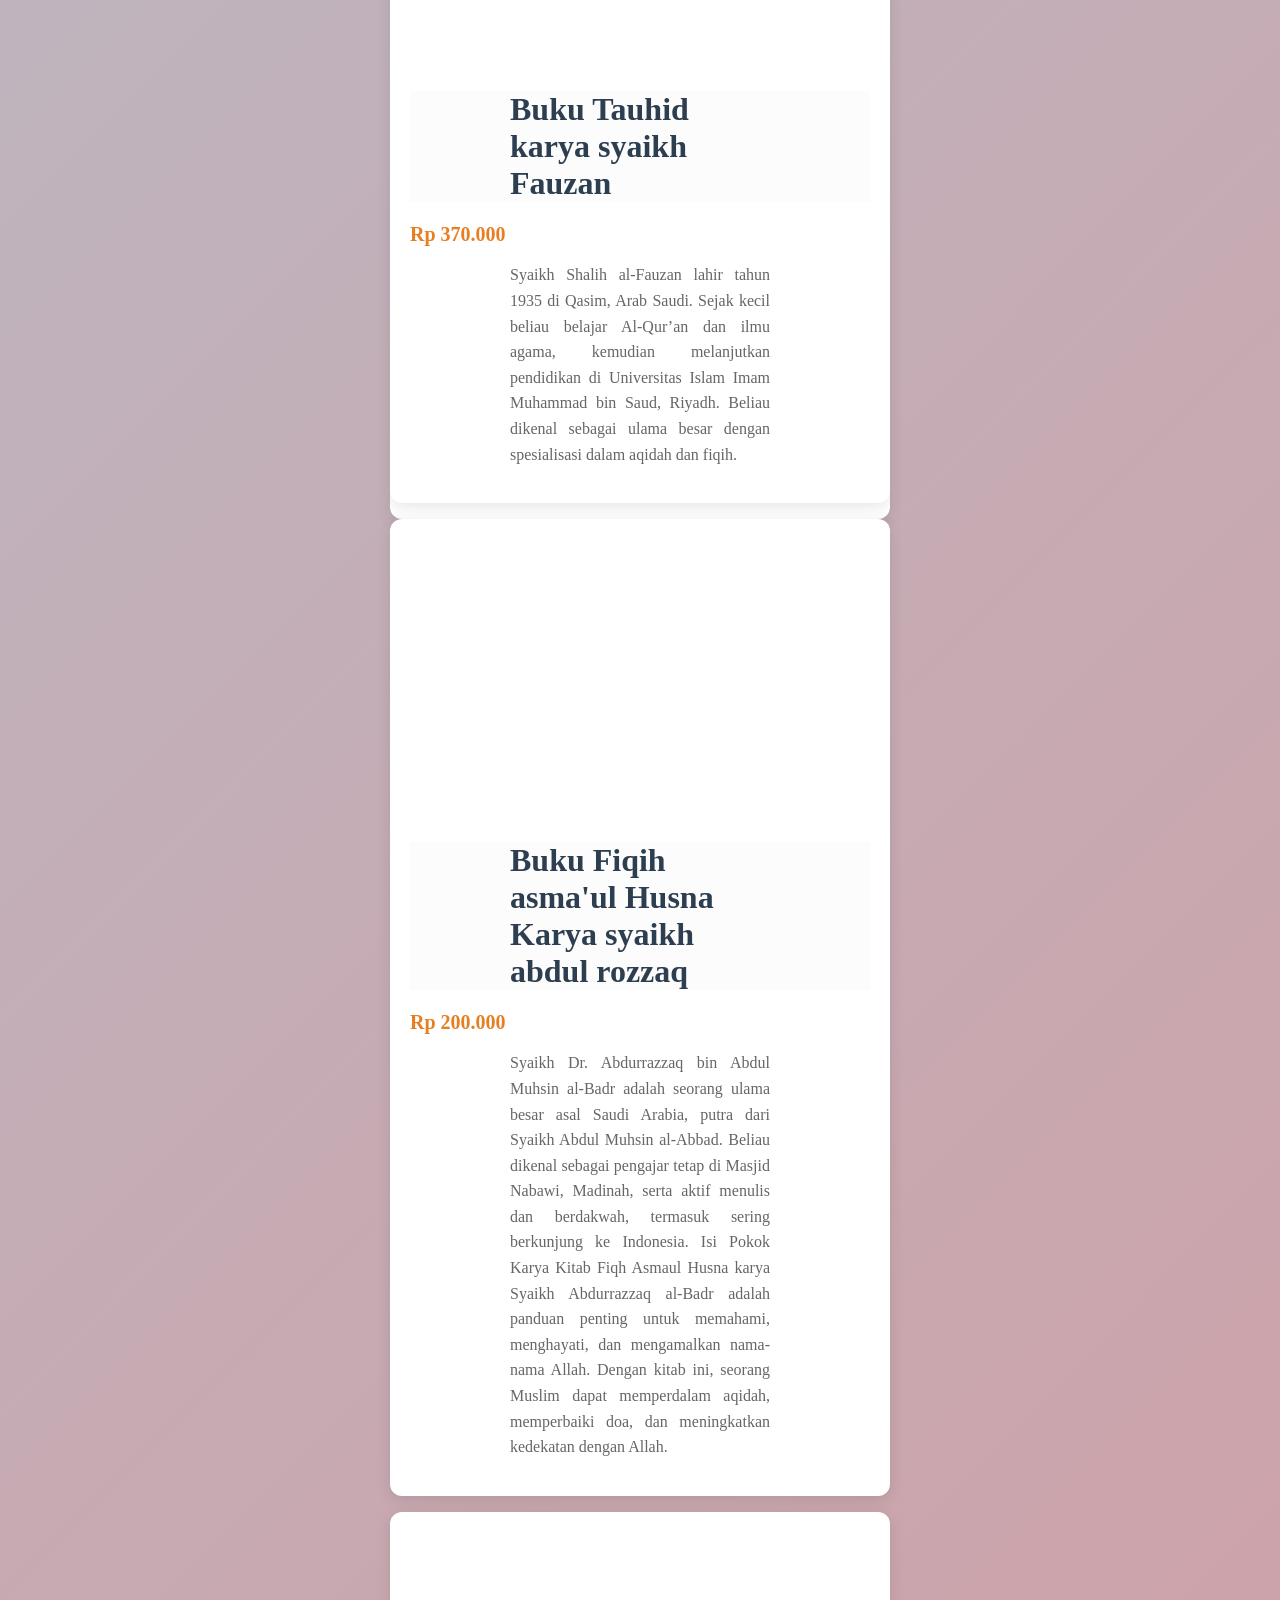
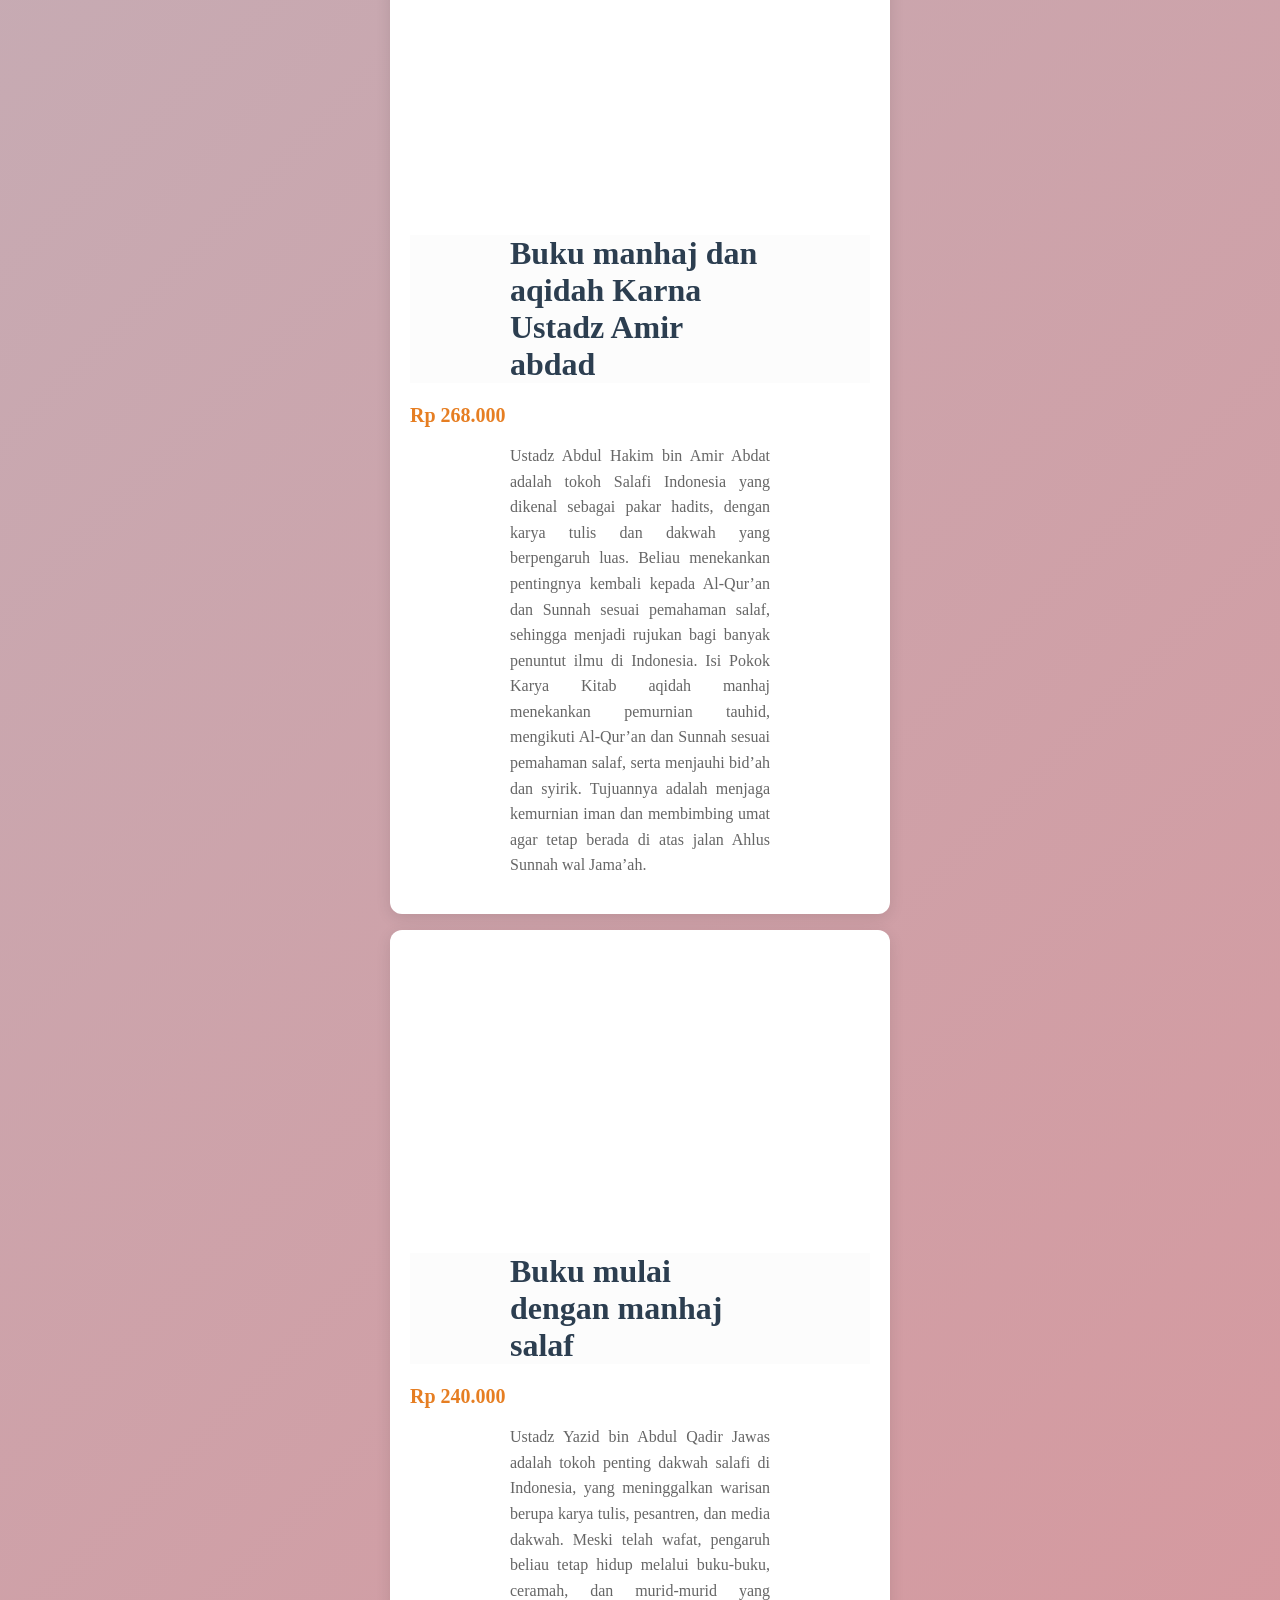
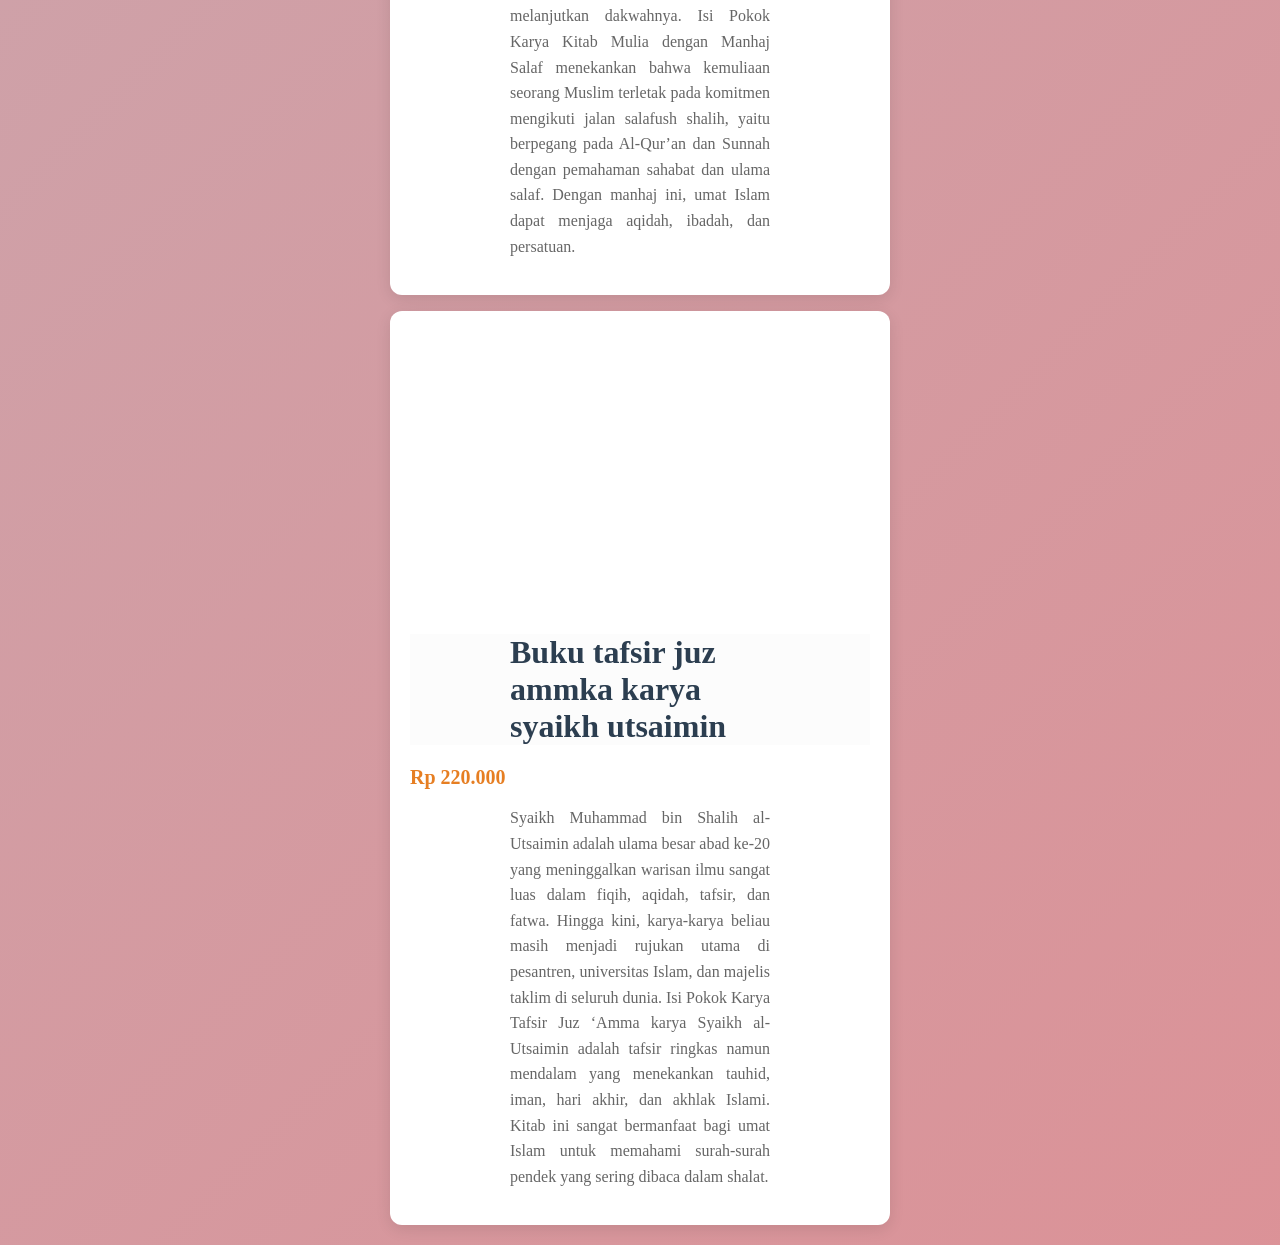
<file: Video Produk Event.html>
<!DOCTYPE html>
<html lang="id">
<head>
<meta charset="UTF-8">
<meta name="viewport" content="width=device-width, initial-scale=1.0">
<title>Profile Usaha Buku Panca</title>
<link rel ="stylesheet" href ="style.css"/>
<nav class="navbar">
  <ul>
    <li><a href="index.html">Home</a></li>
    <li><a href="Produk.html">Produk</a></li>
       <li><a href="Bedah Buku Artikel.html">Bedah Buku Artikel</a></li>
       <li><a href="Testimoni.html">Testimoni</a></li>
       <li><a href="Tampil Testimoni.html">Tampil Testimoni</a></li>
       <li><a href="Video Produk Event.html">Video Produk Event</a></li>
       <li><a href="Kontak.html">Kontak</a></li>
  </ul>
</nav>
</head>
<body>
    <div class="card-buku">
        <div class="video-container">
          <iframe src="https:/www.youtube.com/embed/0WvxNDQ7M0o" 
                    title="Komparasi Buku Sirah Nabawiyyah"
                    allow="accelerometer; autoplay; clipboard-write; encrypted-media; gyroscope; picture-in-picture" 
                    allowfullscreen>
            </iframe>
        </div>
        <div class="konten">
            <h1>Buku Sirah Nabawi</h1>
            <div class="harga-buku">Rp 150.000</div>
            <p class="deskripsi">
               Membaca Sirah Nabawi itu seperti menonton sebuah film dokumenter yang sangat lengkap; kita tidak hanya belajar "apa" yang terjadi, tapi juga "mengapa" dan "bagaimana" Nabi Muhammad menghadapi setiap tantangan hidupnya.
            </p>
        </div>
    </div>

    <div class="card-buku">
        <div class="video-container">
          <iframe src="https:/www.youtube.com/embed/GSPMvcx9HOE" 
                    title="Komparasi Buku Tauhid"
                    allow="accelerometer; autoplay; clipboard-write; encrypted-media; gyroscope; picture-in-picture" 
                    allowfullscreen>
            </iframe>
        </div>
        <div class="konten">
            <h1>Buku Tauhid</h1>
            <div class="harga-buku">Rp 130.000</div>
            <p class="deskripsi">
              Membaca Buku Tauhid adalah inti ajaran Islam, yaitu mengesakan Allah dalam segala aspek kehidupan. Membaca buku tauhid berarti mempelajari dasar iman yang menjadi pondasi bagi seluruh amal ibadah.
Isi Pokok
- Tauhid Rububiyah: meyakini Allah sebagai pencipta, pengatur, dan pemelihara alam semesta.
- Tauhid Uluhiyah: mengesakan Allah dalam ibadah, tidak menyekutukan-Nya dengan apapun.
- Tauhid Asma’ wa Sifat: menetapkan nama dan sifat Allah sebagaimana yang disebutkan dalam Al-Qur’an dan Sunnah, tanpa menyelewengkan maknanya.
Manfaat Membaca Buku Tauhid
- Menumbuhkan keyakinan yang kuat kepada Allah.
- Menjauhkan diri dari syirik dan kesesatan.
- Membentuk akhlak yang lebih ikhlas dan sabar.


            </p>
        </div>
    </div>

    <div class="card-buku">
        <div class="video-container">
          <iframe src="https:/www.youtube.com/embed/kpbNCKN-c-g" 
                    title="Komparasi Buku salaf"
                    allow="accelerometer; autoplay; clipboard-write; encrypted-media; gyroscope; picture-in-picture" 
                    allowfullscreen>
            </iframe>
        </div>
        <div class="konten">
            <h1>Buku salaf</h1>
            <div class="harga-buku">Rp 170.000</div>
            <p class="deskripsi">
            membaca Buku Salaf adalah karya-karya ulama terdahulu (as-salaf ash-shalih) yang menjadi rujukan utama dalam memahami Islam. Membaca buku salaf berarti kembali kepada sumber asli ajaran agama yang murni, bersih dari penyimpangan.
Isi Pokok
- Aqidah: penjelasan tentang tauhid, iman, dan keyakinan yang lurus sesuai Al-Qur’an dan Sunnah.
- Fiqh: hukum-hukum ibadah dan muamalah yang ditulis oleh ulama salaf dengan dasar dalil yang kuat.
- Akhlak: nasihat tentang keikhlasan, kesabaran, dan adab dalam kehidupan sehari-hari.
Manfaat Membaca Buku Salaf
- Menguatkan pemahaman agama sesuai manhaj yang benar.
- Menjauhkan diri dari bid’ah dan kesesatan.
- Menjadi pedoman hidup yang selaras dengan ajaran Rasulullah dan para sahabat.


            </p>
        </div>
    </div>
      <div class="card-buku">
        <div class="video-container">
          <iframe src="https:/www.youtube.com/embed/awLDqkfSmLc" 
                    title="Komparasi Buku salaf"
                    allow="accelerometer; autoplay; clipboard-write; encrypted-media; gyroscope; picture-in-picture" 
                    allowfullscreen>
            </iframe>
        </div>
        <div class="konten">
            <h1>Buku fiqih nikah</h1>
            <div class="harga-buku">Rp 190.000</div>
            <p class="deskripsi">
               Membaca Buku Fiqih nikah adalah bagian dari ilmu fiqih yang membahas hukum-hukum pernikahan dalam Islam. Membaca buku fiqih nikah berarti memahami aturan syariat yang mengatur hubungan suami istri, mulai dari akad hingga kehidupan rumah tangga.
Isi Pokok
- Hukum Nikah: nikah bisa wajib, sunnah, mubah, atau haram tergantung kondisi seseorang.
- Rukun Nikah: adanya calon suami, calon istri, wali, dua saksi, dan ijab kabul.
- Syarat Nikah: calon mempelai harus memenuhi syarat sah, seperti tidak dalam ikatan pernikahan lain dan bukan mahram.
- Hak dan Kewajiban: suami wajib memberi nafkah, istri wajib taat dalam hal yang baik, keduanya saling menjaga kehormatan.

            </p>
        </div>
    </div>
      <div class="card-buku">
        <div class="video-container">
          <iframe src="https:/www.youtube.com/embed/sTabaWPkXQU" 
                    title="Komparasi Buku salaf"
                    allow="accelerometer; autoplay; clipboard-write; encrypted-media; gyroscope; picture-in-picture" 
                    allowfullscreen>
            </iframe>
        </div>
        <div class="konten">
            <h1>Buku praktis sahlat nabi karya syaikh al albani
            </h1>
            <div class="harga-buku">Rp 110.000</div>
            <p class="deskripsi">
            Syaikh Muhammad Nashiruddin al-Albani adalah seorang ulama besar abad ke-20 yang dikenal sebagai ahli hadis. Membaca karya beliau berarti menelusuri pemahaman Islam yang berlandaskan Al-Qur’an dan Sunnah dengan penelitian hadis yang teliti.
Isi Pokok Karya
- Tahqiq Hadis: beliau banyak meneliti, menilai, dan mengklasifikasikan hadis antara shahih, hasan, dan dha’if.
- Fiqih Sunnah: karya-karyanya menekankan pentingnya beramal sesuai dalil yang sahih.
- Kitab-Kitab Penting: di antaranya Silsilah al-Ahadits ash-Shahihah, Silsilah al albani

            </p>
        </div>
         <div class="card-buku">
        <div class="video-container">
          <iframe src="https:/www.youtube.com/embed/JWvBpelGmlc" 
                    title="Komparasi buku salaf"
                    allow="accelerometer; autoplay; clipboard-write; encrypted-media; gyroscope; picture-in-picture" 
                    allowfullscreen>
            </iframe>
        </div>
        <div class="konten">
            <h1>Buku Tauhid karya syaikh Fauzan
            </h1>
            <div class="harga-buku">Rp 370.000</div>
            <p class="deskripsi">
            Syaikh Shalih al-Fauzan lahir tahun 1935 di Qasim, Arab Saudi. Sejak kecil beliau belajar Al-Qur’an dan ilmu agama, kemudian melanjutkan pendidikan di Universitas Islam Imam Muhammad bin Saud, Riyadh. Beliau dikenal sebagai ulama besar dengan spesialisasi dalam aqidah dan fiqih.

            </p>
        </div>
    </div>

          </p>
        </div>
         <div class="card-buku">
        <div class="video-container">
          <iframe src="https:/www.youtube.com/embed/xFdePJdY3WY" 
                    title="Komparasi buku salaf"
                    allow="accelerometer; autoplay; clipboard-write; encrypted-media; gyroscope; picture-in-picture" 
                    allowfullscreen>
            </iframe>
        </div>
        <div class="konten">
            <h1>Buku Fiqih asma'ul Husna Karya syaikh abdul rozzaq
            </h1>
            <div class="harga-buku">Rp 200.000</div>
            <p class="deskripsi">
          Syaikh Dr. Abdurrazzaq bin Abdul Muhsin al-Badr adalah seorang ulama besar asal Saudi Arabia, putra dari Syaikh Abdul Muhsin al-Abbad. Beliau dikenal sebagai pengajar tetap di Masjid Nabawi, Madinah, serta aktif menulis dan berdakwah, termasuk sering berkunjung ke Indonesia.

Isi Pokok Karya
Kitab Fiqh Asmaul Husna karya Syaikh Abdurrazzaq al-Badr adalah panduan penting untuk memahami, menghayati, dan mengamalkan nama-nama Allah. Dengan kitab ini, seorang Muslim dapat memperdalam aqidah, memperbaiki doa, dan meningkatkan kedekatan dengan Allah.

      </p>
        </div>
    </div>

          </p>
        </div>
         <div class="card-buku">
        <div class="video-container">
          <iframe src="https:/www.youtube.com/embed/WeLdMhj2Uug" 
                    title="Komparasi buku salaf"
                    allow="accelerometer; autoplay; clipboard-write; encrypted-media; gyroscope; picture-in-picture" 
                    allowfullscreen>
            </iframe>
        </div>
        <div class="konten">
            <h1>Buku manhaj dan aqidah Karna Ustadz Amir abdad
            </h1>
            <div class="harga-buku">Rp 268.000</div>
            <p class="deskripsi">
          Ustadz Abdul Hakim bin Amir Abdat adalah tokoh Salafi Indonesia yang dikenal sebagai pakar hadits, dengan karya tulis dan dakwah yang berpengaruh luas. Beliau menekankan pentingnya kembali kepada Al-Qur’an dan Sunnah sesuai pemahaman salaf, sehingga menjadi rujukan bagi banyak penuntut ilmu di Indonesia.

Isi Pokok Karya
Kitab aqidah manhaj menekankan pemurnian tauhid, mengikuti Al-Qur’an dan Sunnah sesuai pemahaman salaf, serta menjauhi bid’ah dan syirik. Tujuannya adalah menjaga kemurnian iman dan membimbing umat agar tetap berada di atas jalan Ahlus Sunnah wal Jama’ah.

            </p>
        </div>
    </div>

        </p>
        </div>
    </div>

          </p>
        </div>
         <div class="card-buku">
        <div class="video-container">
          <iframe src="https:/www.youtube.com/embed/36FBt-x4aiw" 
                    title="Komparasi buku salaf"
                    allow="accelerometer; autoplay; clipboard-write; encrypted-media; gyroscope; picture-in-picture" 
                    allowfullscreen>
            </iframe>
        </div>
        <div class="konten">
            <h1>Buku mulai dengan manhaj salaf
            </h1>
            <div class="harga-buku">Rp 240.000</div>
            <p class="deskripsi">
          Ustadz Yazid bin Abdul Qadir Jawas adalah tokoh penting dakwah salafi di Indonesia, yang meninggalkan warisan berupa karya tulis, pesantren, dan media dakwah. Meski telah wafat, pengaruh beliau tetap hidup melalui buku-buku, ceramah, dan murid-murid yang melanjutkan dakwahnya.

Isi Pokok Karya
Kitab Mulia dengan Manhaj Salaf menekankan bahwa kemuliaan seorang Muslim terletak pada komitmen mengikuti jalan salafush shalih, yaitu berpegang pada Al-Qur’an dan Sunnah dengan pemahaman sahabat dan ulama salaf. Dengan manhaj ini, umat Islam dapat menjaga aqidah, ibadah, dan persatuan.

    </p>
        </div>
    </div>

          </p>
        </div>
         <div class="card-buku">
        <div class="video-container">
          <iframe src="https:/www.youtube.com/embed/fa8qoLjiTyU"
                    title="Komparasi buku salaf"
                    allow="accelerometer; autoplay; clipboard-write; encrypted-media; gyroscope; picture-in-picture" 
                    allowfullscreen>
            </iframe>
        </div>
        <div class="konten">
            <h1>Buku tafsir juz ammka karya syaikh utsaimin
            </h1>
            <div class="harga-buku">Rp 220.000</div>
            <p class="deskripsi">
          Syaikh Muhammad bin Shalih al-Utsaimin adalah ulama besar abad ke-20 yang meninggalkan warisan ilmu sangat luas dalam fiqih, aqidah, tafsir, dan fatwa. Hingga kini, karya-karya beliau masih menjadi rujukan utama di pesantren, universitas Islam, dan majelis taklim di seluruh dunia.

Isi Pokok Karya
Tafsir Juz ‘Amma karya Syaikh al-Utsaimin adalah tafsir ringkas namun mendalam yang menekankan tauhid, iman, hari akhir, dan akhlak Islami. Kitab ini sangat bermanfaat bagi umat Islam untuk memahami surah-surah pendek yang sering dibaca dalam shalat.

            </p>
        </div>
    </div>
</body>
</html>
</file>
<file: style.css>
body {
    background : linear-gradient(135deg, #A6D0DD, #FF6969, #FFD3B0, #FFF9DE);
    font-family: "poppins";
    color: #ffffff;
    margin: 20px;
    min-height: 100;
    background-size: 500% 500%;
    animation: gradientBG 5s ease infinite;
}

@keyframes gradientBG {
  0% {background-position: 0% 50%;}
  50% {background-position: 100% 50%;}
  100% {background-position: 0% 50%;}


}
.daftar-produk {
display: grid;
grid-template-columns: repeat(auto-fit,
minmax(250px, 1fr));
gap: 20px;
padding: 20px;
}
.produk {
background-color: #fff;
border: 1px solid #ddd;
padding: 15px;
border-radius: 10px;
text-align: center;
box-shadow: 0 2px 6px rgba(0, 0, 0, 0.1);
}
.produk img {
width: 150px;
height: auto;
border-radius: 5px;
margin-bottom: 10px;
}
.produk h2 {font-size: 20px;
color: #2c3e50;
}
.produk h3 {
font-size: 16px;
color: #2c3e50;
}
.harga {
font-weight: bold;
color: #27ae60;
}
.deskripsi {
font-size: 14px;
color: #555;
}
h1 {
    color: #2c3e50;
    background-color: #fcfcfcf6;
    font-family: "poppins";
    text-align: left;
    font-size: "100px";
    padding-left: 100px; 
    padding-right: 100px; 
}

H2 {
    color: #000000f6;
    font-family: "poppins";
    text-align: left;
    font-size: "30px";
    padding-left: 100px; 
    padding-right: 100px; 
}


    p {
    color: #020202;
    font-family: "poppins";
    text-align: justify;
    font-size: "100";
    padding-left: 100px; 
    padding-right: 100px; 

}

.artikel {
max-width: 700px;
margin: auto;
padding: 20px;
background-color: #fdfdfd;
font-family: 'Georgia', serif;
line-height: 1.8;
}
.artikel .penulis {
font-style: italic;
color: #666;
margin-bottom: 20px;
}

.artikel .sampul {
width: 180px;
float: right;
margin: 0 0 20px 20px;
border: 1px solid #ccc;
box-shadow: 2px 2px 6px rgba(0,0,0,0.1);
}
.artikel blockquote {
font-style: italic;
padding-left: 20px;
margin: 20px 0;
border-left: 4px solid #999;
color: #444;
background-color: #f9f9f9;
}


.navbar ul {
  display: flex;            
  justify-content: center;  
  list-style: none;         
  margin: 10;
  padding: 10;
  gap : 20px;
  font-family: poppins;
  font-size: 25px;
}
.formulir {
    max-width: 600px;
    margin: auto;
    padding: 20px;
    background-color: #fafafa;
    border-radius: 10px;
    box-shadow: rgba(0, 0, 0, 0.1);
}
form label {
    display: block;
    margin-top: 10px;
    font-weight: bold;
}
form input,
form select,
form textarea {
    width: 100%;
    padding: 8px;
    margin-top: 5px;
    margin-bottom: 15px;
    border-radius: 5px;
    border: 1px solid #ccc;
}
form button {
    background-color: #3498db;
    color: white;
    padding: 10px 15px;
    border: none;
    border-radius: 5px;
    cursor: pointer;
}
form button:hover {
    background-color: #2980b9;
}
.container {
    display: flex;
    justify-content: space-around;
    flex-wrap: wrap; /* Agar responsif di HP */
    gap: 20px;
    padding: 50px;
    background-color: #f4f7f6;
    font-family: 'Segoe UI', Tahoma, Geneva, Verdana, sans-serif;
  }

  .stat-card {
    background: white;
    padding: 0px;
    border-radius: 0px;
    box-shadow: 0 4px 15px rgba(0,0,0,0.1);
    text-align: center;
    flex: 1;
    min-width: 150px;
  }

  .counter {
    display: block;
    font-size: 3rem;
    font-weight: 800;
    color: #2c3e50;
    margin-bottom: 5px;
  }

  .label {
    color: #7f8c8d;
    text-transform: uppercase;
    font-size: 0.9rem;
    letter-spacing: 1px;
  }
.card-buku {
            background-color: white;
            width: 100%;
            max-width: 560px; /* Menyesuaikan ukuran standar video Youtube */
            border-radius: 12px;
            overflow: hidden;
            box-shadow: 0 4px 15px rgba(0,0,0,0.1);
            transition: 0.3s;
            width: 100%;
            max-width: 500px; /* Tentukan lebar maksimal */
            margin-left: auto;
            margin-right: auto;
            display: block; /* Memastikan elemen dianggap sebagai blok */
        }

        .video-container {
            position: relative;
            width: 100%;
            padding-bottom: 56.25%; /* Rasio 16:9 */
            height: 0;
        }

        .video-container iframe {
            position: absolute;
            top: 0;
            left: 0;
            width: 100%;
            height: 100%;
            border: none;
        }

        .konten {
            padding: 20px;
        }

        .judul-buku {
            font-size: 24px;
            color: #333;
            margin: 0 0 10px 0;
            font-weight: bold;
        }

        .harga-buku {
            font-size: 20px;
            color: #e67e22; /* Warna orange agar menonjol */
            font-weight: 600;
            margin-bottom: 15px;
        }

        .deskripsi {
            font-size: 16px;
            color: #666;
            line-height: 1.6;
        }
</file>
